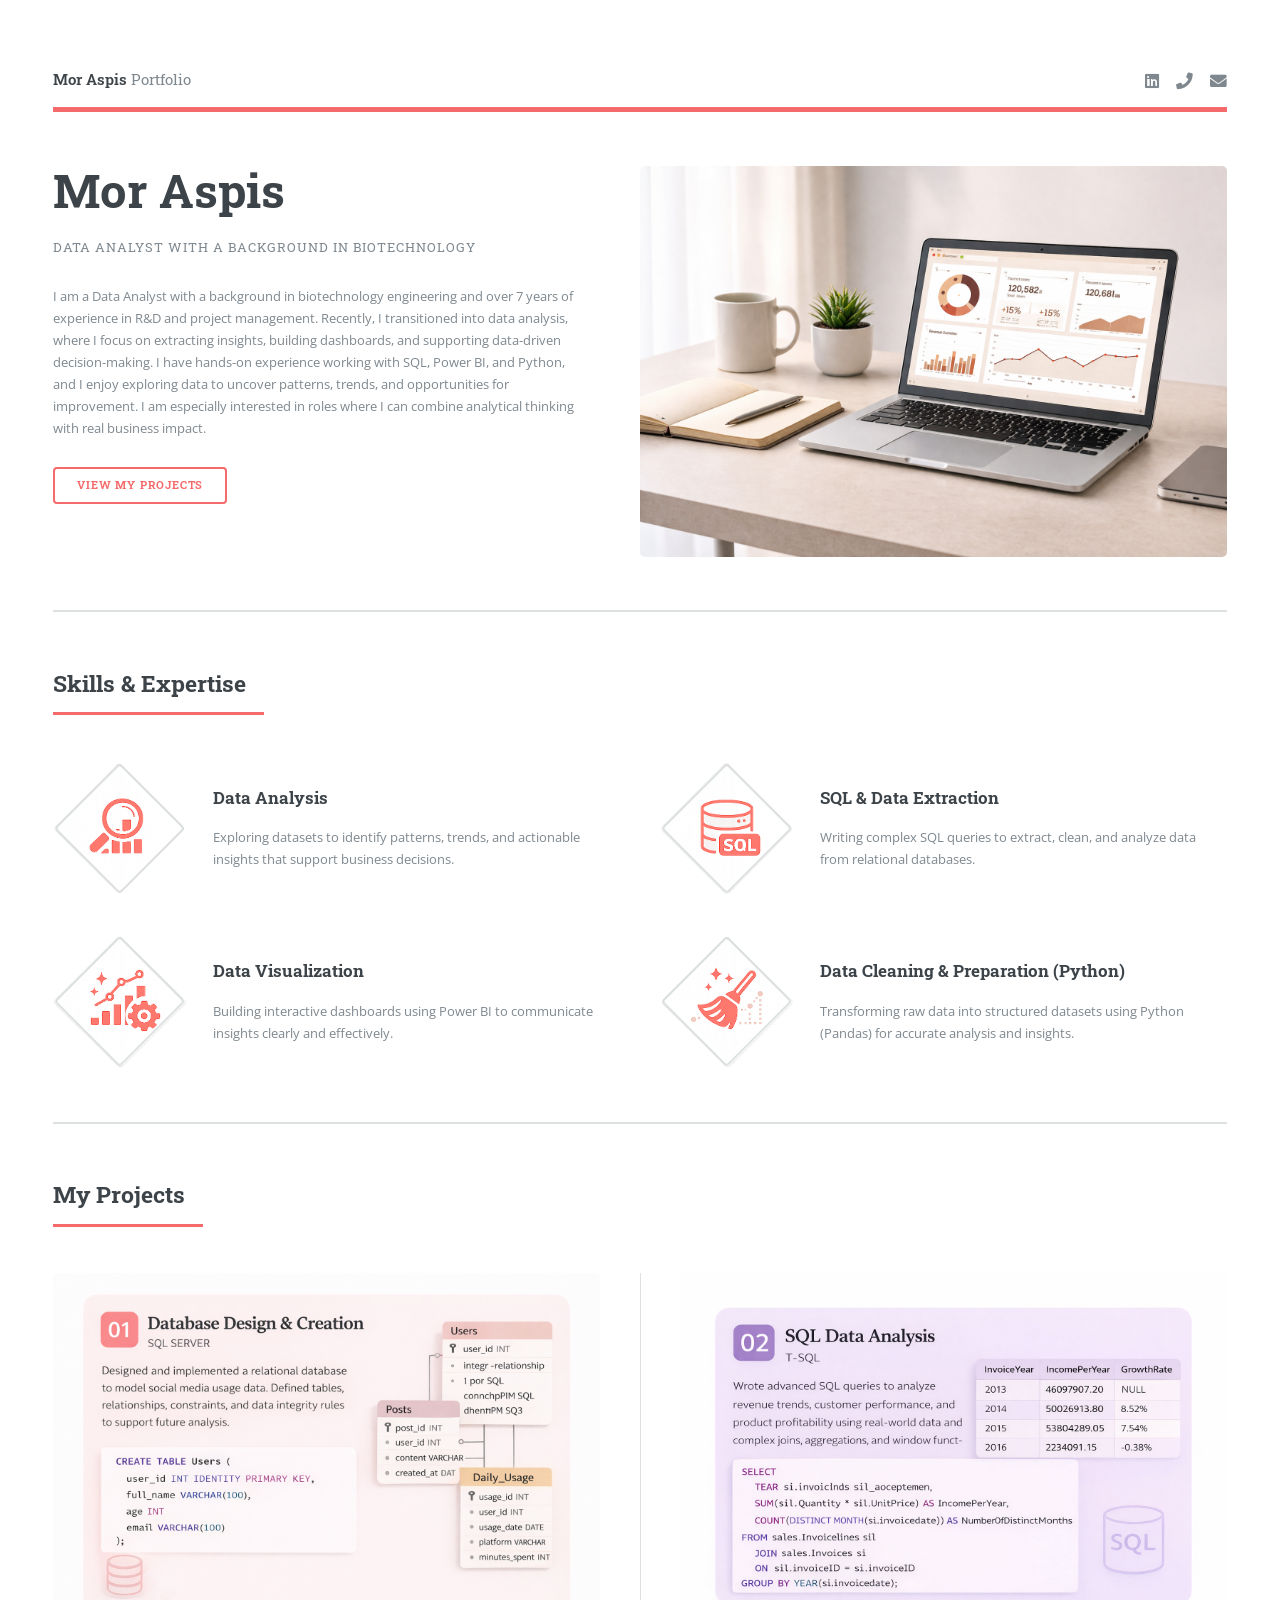
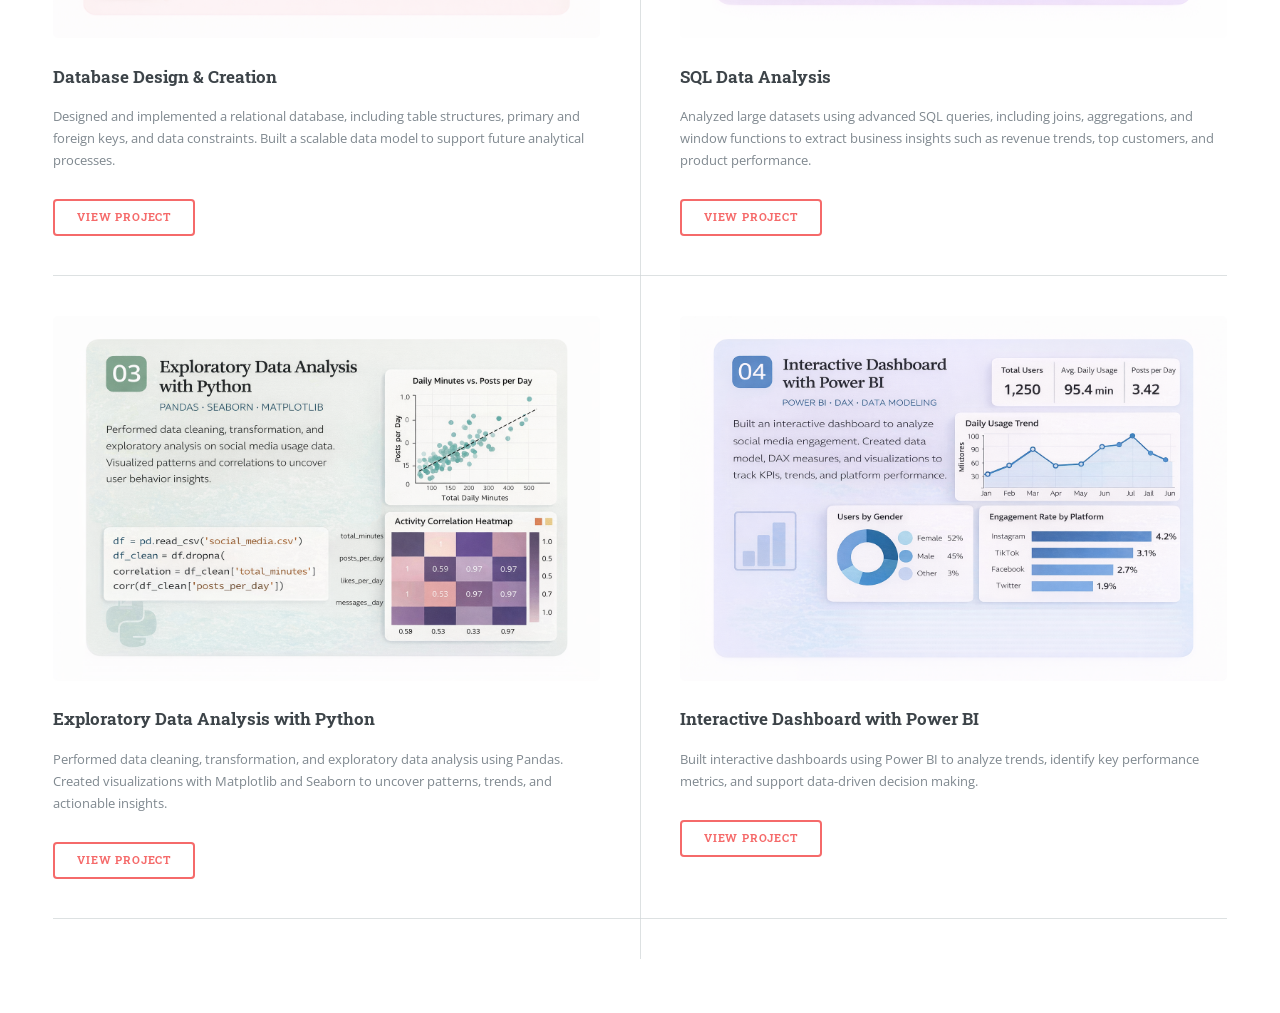
<file: index.html>
<!DOCTYPE HTML>
<!--
	Editorial by HTML5 UP
	html5up.net | @ajlkn
	Free for personal and commercial use under the CCA 3.0 license (html5up.net/license)
-->
<html>
	<head>
		<title>Mor Aspis - Portfolio</title>
		<meta charset="utf-8" />
		<meta name="viewport" content="width=device-width, initial-scale=1, user-scalable=no" />
		<link rel="stylesheet" href="assets/css/main.css" />
	</head>
	<body class="is-preload">

		<!-- Wrapper -->
			<div id="wrapper">

				<!-- Main -->
					<div id="main">
						<div class="inner">

							<!-- Header -->
								<header id="header">
									<a href="index.html" class="logo"><strong>Mor Aspis</strong> Portfolio</a>
									<ul class="icons">

    <!-- LinkedIn -->
    <li>
        <a href="https://www.linkedin.com/in/mor-aspis-48a555148"
           class="icon brands fa-linkedin" 
           target="_blank">
        </a>
    </li>

    <!-- Phone -->
    <li>
        <a href="tel:+972502973556" 
           class="icon solid fa-phone">
        </a>
    </li>

    <!-- Email -->
    <li>
        <a href="mailto:mora1232@gmail.com" 
           class="icon solid fa-envelope">
        </a>
    </li>

</ul>
								</header>

							<!-- Banner -->
								<section id="banner">
									<div class="content">
										<header>
											<h1>Mor Aspis<br />
											</h1>
											<p>Data Analyst with a background in Biotechnology</p>
											<Passionate about turning data into actionable insights using SQL, Power BI, and Python</p>
										</header>
										<p>I am a Data Analyst with a background in biotechnology engineering and over 7 years of experience in R&D and project management.

Recently, I transitioned into data analysis, where I focus on extracting insights, building dashboards, and supporting data-driven decision-making.

I have hands-on experience working with SQL, Power BI, and Python, and I enjoy exploring data to uncover patterns, trends, and opportunities for improvement.

I am especially interested in roles where I can combine analytical thinking with real business impact.</p>
										<ul class="actions">
											<li><a href="#projects" class="button big">View My Projects</a></li>
										</ul>
									</div>
									<span class="image object">
										<img src="images/pic12.png" alt="" />
									</span>
								</section>

							<!-- Section -->
								<section>
									<header class="major">
										<h2>Skills & Expertise</h2>
									</header>
									<div class="features">
										<article>
											<span class="icon">
    <img src="images/pic13.png" alt="" />
</span>
											<div class="content">
												<h3>Data Analysis</h3>
												<p>Exploring datasets to identify patterns, trends, and actionable insights that support business decisions.</p>
											</div>
										</article>
										<article>
											<span class="icon">
    <img src="images/pic14.png" alt="" />
</span>
											<div class="content">
												<h3>SQL & Data Extraction</h3>
												<p>Writing complex SQL queries to extract, clean, and analyze data from relational databases.</p>
											</div>
										</article>
										<article>
											<span class="icon">
    <img src="images/pic15.png" alt="" />
</span>
											<div class="content">
												<h3>Data Visualization</h3>
												<p>Building interactive dashboards using Power BI to communicate insights clearly and effectively.</p>
											</div>
										</article>
										<article>
											<span class="icon">
    <img src="images/pic16.png" alt="" />
</span>
											<div class="content">
												<h3>Data Cleaning & Preparation (Python)</h3>
												<p>Transforming raw data into structured datasets using Python (Pandas) for accurate analysis and insights.</p>
											</div>
										</article>
									</div>
								</section>

							<!-- Section -->
								<section>
									<header class="major">
										<h2 id="projects">My Projects</h2>
									</header>
									<div class="posts">
										<article>
											<a href="#project-db.html" class="image"><img src="images/pic17.png" alt="" /></a>
											<h3>Database Design & Creation</h3>
											<p>Designed and implemented a relational database, including table structures, primary and foreign keys, and data constraints. Built a scalable data model to support future analytical processes.</p>
											<ul class="actions">
												<li><a href="https://github.com/moramsalem/Mor-Aspis/blob/main/SocialMediaDB.sql"   class="button" 
   target="_blank">
   View Project
</a></li>
											</ul>
										</article>
										<article>
											<a href="#project-sql.html" class="image"><img src="images/pic18.png" alt="" /></a>
											<h3>SQL Data Analysis</h3>
											<p>Analyzed large datasets using advanced SQL queries, including joins, aggregations, and window functions to extract business insights such as revenue trends, top customers, and product performance.</p>
											<ul class="actions">
												<li><a href="https://github.com/moramsalem/Mor-Aspis/blob/main/2nd%20Project-MorAspis.sql" class="button" 
   target="_blank">
   View Project
</a></li>
											</ul>
										</article>
										<article>
											<a href="#project-python" class="image"><img src="images/pic19.png" alt="" /></a>
											<h3>Exploratory Data Analysis with Python</h3>
											<p>Performed data cleaning, transformation, and exploratory data analysis using Pandas. Created visualizations with Matplotlib and Seaborn to uncover patterns, trends, and actionable insights.</p>
											<ul class="actions">
												<li><a href="project-python.html" class="button">View Project</a></li>
											</ul>
										</article>
										<article>
											<a href="#project-powerbi" class="image"><img src="images/pic20.png" alt="" /></a>
											<h3>Interactive Dashboard with Power BI</h3>
											<p>Built interactive dashboards using Power BI to analyze trends, identify key performance metrics, and support data-driven decision making.</p>
											<ul class="actions">
												<li><a href="Social-Media-Project-PowerBI.pdf" class="button">View Project</a></li>
											</ul>
										</article>
								

		<!-- Scripts -->
			<script src="assets/js/jquery.min.js"></script>
			<script src="assets/js/browser.min.js"></script>
			<script src="assets/js/breakpoints.min.js"></script>
			<script src="assets/js/util.js"></script>
			<script src="assets/js/main.js"></script>

	</body>
</html>
</file>
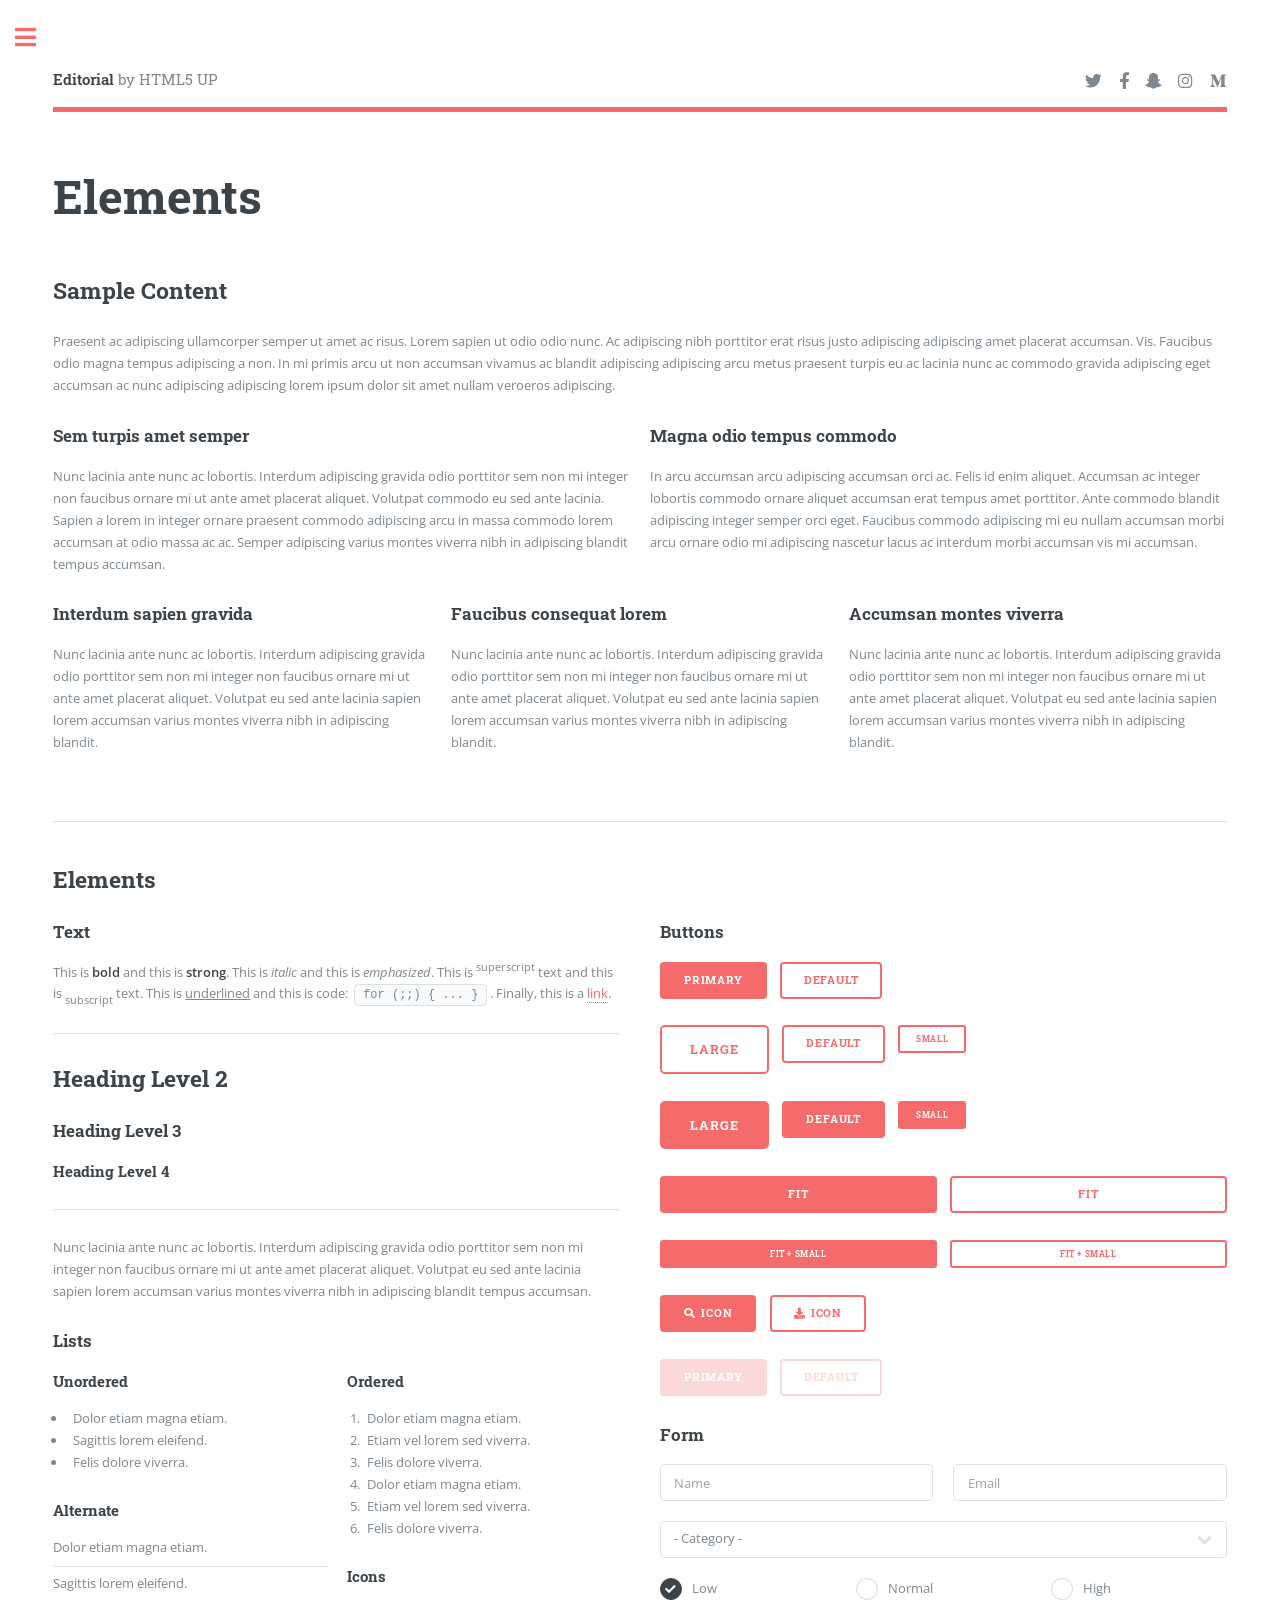
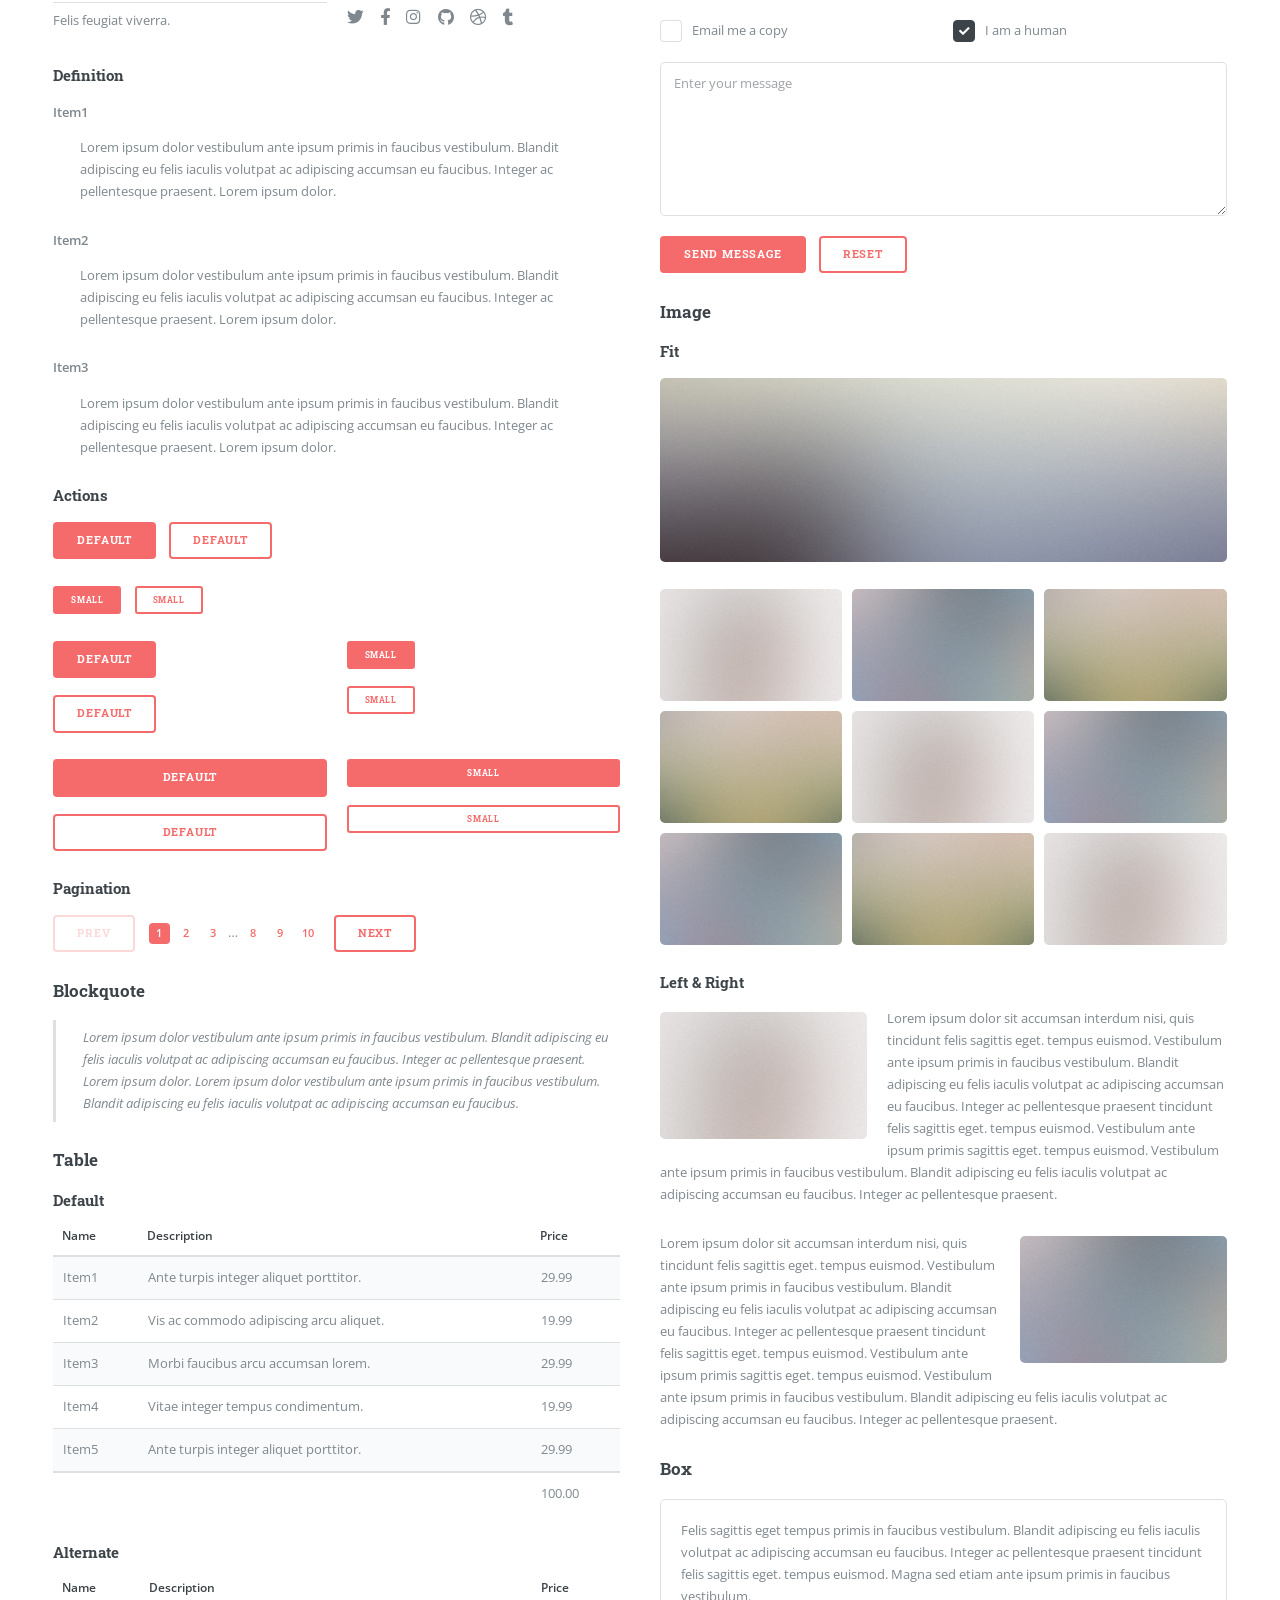
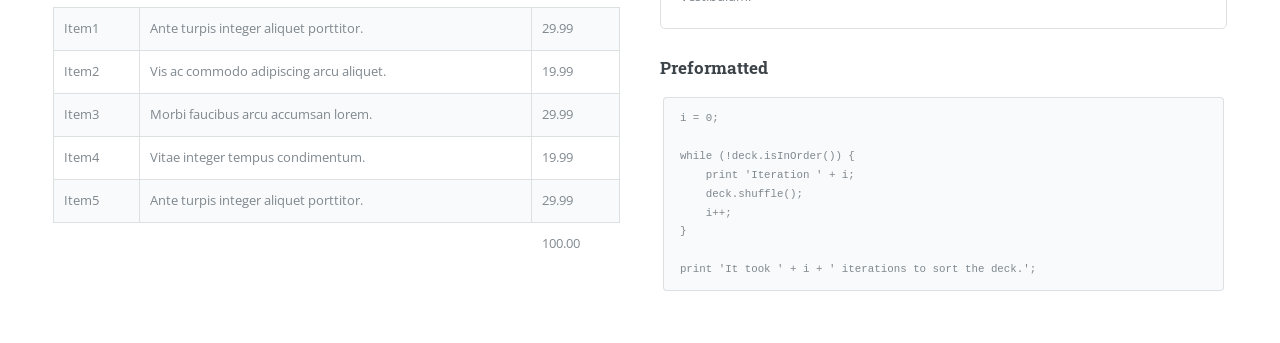
<file: elements.html>
<!DOCTYPE HTML>
<!--
	Editorial by HTML5 UP
	html5up.net | @ajlkn
	Free for personal and commercial use under the CCA 3.0 license (html5up.net/license)
-->
<html>
	<head>
		<title>Elements - Editorial by HTML5 UP</title>
		<meta charset="utf-8" />
		<meta name="viewport" content="width=device-width, initial-scale=1, user-scalable=no" />
		<link rel="stylesheet" href="assets/css/main.css" />
	</head>
	<body class="is-preload">

		<!-- Wrapper -->
			<div id="wrapper">

				<!-- Main -->
					<div id="main">
						<div class="inner">

							<!-- Header -->
								<header id="header">
									<a href="index.html" class="logo"><strong>Editorial</strong> by HTML5 UP</a>
									<ul class="icons">
										<li><a href="#" class="icon brands fa-twitter"><span class="label">Twitter</span></a></li>
										<li><a href="#" class="icon brands fa-facebook-f"><span class="label">Facebook</span></a></li>
										<li><a href="#" class="icon brands fa-snapchat-ghost"><span class="label">Snapchat</span></a></li>
										<li><a href="#" class="icon brands fa-instagram"><span class="label">Instagram</span></a></li>
										<li><a href="#" class="icon brands fa-medium-m"><span class="label">Medium</span></a></li>
									</ul>
								</header>

							<!-- Content -->
								<section>
									<header class="main">
										<h1>Elements</h1>
									</header>

									<!-- Content -->
										<h2 id="content">Sample Content</h2>
										<p>Praesent ac adipiscing ullamcorper semper ut amet ac risus. Lorem sapien ut odio odio nunc. Ac adipiscing nibh porttitor erat risus justo adipiscing adipiscing amet placerat accumsan. Vis. Faucibus odio magna tempus adipiscing a non. In mi primis arcu ut non accumsan vivamus ac blandit adipiscing adipiscing arcu metus praesent turpis eu ac lacinia nunc ac commodo gravida adipiscing eget accumsan ac nunc adipiscing adipiscing lorem ipsum dolor sit amet nullam veroeros adipiscing.</p>
										<div class="row">
											<div class="col-6 col-12-small">
												<h3>Sem turpis amet semper</h3>
												<p>Nunc lacinia ante nunc ac lobortis. Interdum adipiscing gravida odio porttitor sem non mi integer non faucibus ornare mi ut ante amet placerat aliquet. Volutpat commodo eu sed ante lacinia. Sapien a lorem in integer ornare praesent commodo adipiscing arcu in massa commodo lorem accumsan at odio massa ac ac. Semper adipiscing varius montes viverra nibh in adipiscing blandit tempus accumsan.</p>
											</div>
											<div class="col-6 col-12-small">
												<h3>Magna odio tempus commodo</h3>
												<p>In arcu accumsan arcu adipiscing accumsan orci ac. Felis id enim aliquet. Accumsan ac integer lobortis commodo ornare aliquet accumsan erat tempus amet porttitor. Ante commodo blandit adipiscing integer semper orci eget. Faucibus commodo adipiscing mi eu nullam accumsan morbi arcu ornare odio mi adipiscing nascetur lacus ac interdum morbi accumsan vis mi accumsan.</p>
											</div>
											<!-- Break -->
											<div class="col-4 col-12-medium">
												<h3>Interdum sapien gravida</h3>
												<p>Nunc lacinia ante nunc ac lobortis. Interdum adipiscing gravida odio porttitor sem non mi integer non faucibus ornare mi ut ante amet placerat aliquet. Volutpat eu sed ante lacinia sapien lorem accumsan varius montes viverra nibh in adipiscing blandit.</p>
											</div>
											<div class="col-4 col-12-medium">
												<h3>Faucibus consequat lorem</h3>
												<p>Nunc lacinia ante nunc ac lobortis. Interdum adipiscing gravida odio porttitor sem non mi integer non faucibus ornare mi ut ante amet placerat aliquet. Volutpat eu sed ante lacinia sapien lorem accumsan varius montes viverra nibh in adipiscing blandit.</p>
											</div>
											<div class="col-4 col-12-medium">
												<h3>Accumsan montes viverra</h3>
												<p>Nunc lacinia ante nunc ac lobortis. Interdum adipiscing gravida odio porttitor sem non mi integer non faucibus ornare mi ut ante amet placerat aliquet. Volutpat eu sed ante lacinia sapien lorem accumsan varius montes viverra nibh in adipiscing blandit.</p>
											</div>
										</div>

									<hr class="major" />

									<!-- Elements -->
										<h2 id="elements">Elements</h2>
										<div class="row gtr-200">
											<div class="col-6 col-12-medium">

												<!-- Text stuff -->
													<h3>Text</h3>
													<p>This is <b>bold</b> and this is <strong>strong</strong>. This is <i>italic</i> and this is <em>emphasized</em>.
													This is <sup>superscript</sup> text and this is <sub>subscript</sub> text.
													This is <u>underlined</u> and this is code: <code>for (;;) { ... }</code>.
													Finally, this is a <a href="#">link</a>.</p>
													<hr />
													<h2>Heading Level 2</h2>
													<h3>Heading Level 3</h3>
													<h4>Heading Level 4</h4>
													<hr />
													<p>Nunc lacinia ante nunc ac lobortis. Interdum adipiscing gravida odio porttitor sem non mi integer non faucibus ornare mi ut ante amet placerat aliquet. Volutpat eu sed ante lacinia sapien lorem accumsan varius montes viverra nibh in adipiscing blandit tempus accumsan.</p>

												<!-- Lists -->
													<h3>Lists</h3>
													<div class="row">
														<div class="col-6 col-12-small">

															<h4>Unordered</h4>
															<ul>
																<li>Dolor etiam magna etiam.</li>
																<li>Sagittis lorem eleifend.</li>
																<li>Felis dolore viverra.</li>
															</ul>

															<h4>Alternate</h4>
															<ul class="alt">
																<li>Dolor etiam magna etiam.</li>
																<li>Sagittis lorem eleifend.</li>
																<li>Felis feugiat viverra.</li>
															</ul>

														</div>
														<div class="col-6 col-12-small">

															<h4>Ordered</h4>
															<ol>
																<li>Dolor etiam magna etiam.</li>
																<li>Etiam vel lorem sed viverra.</li>
																<li>Felis dolore viverra.</li>
																<li>Dolor etiam magna etiam.</li>
																<li>Etiam vel lorem sed viverra.</li>
																<li>Felis dolore viverra.</li>
															</ol>

															<h4>Icons</h4>
															<ul class="icons">
																<li><a href="#" class="icon brands fa-twitter"><span class="label">Twitter</span></a></li>
																<li><a href="#" class="icon brands fa-facebook-f"><span class="label">Facebook</span></a></li>
																<li><a href="#" class="icon brands fa-instagram"><span class="label">Instagram</span></a></li>
																<li><a href="#" class="icon brands fa-github"><span class="label">Github</span></a></li>
																<li><a href="#" class="icon brands fa-dribbble"><span class="label">Dribbble</span></a></li>
																<li><a href="#" class="icon brands fa-tumblr"><span class="label">Tumblr</span></a></li>
															</ul>

														</div>
													</div>
													<h4>Definition</h4>
													<dl>
														<dt>Item1</dt>
														<dd>
															<p>Lorem ipsum dolor vestibulum ante ipsum primis in faucibus vestibulum. Blandit adipiscing eu felis iaculis volutpat ac adipiscing accumsan eu faucibus. Integer ac pellentesque praesent. Lorem ipsum dolor.</p>
														</dd>
														<dt>Item2</dt>
														<dd>
															<p>Lorem ipsum dolor vestibulum ante ipsum primis in faucibus vestibulum. Blandit adipiscing eu felis iaculis volutpat ac adipiscing accumsan eu faucibus. Integer ac pellentesque praesent. Lorem ipsum dolor.</p>
														</dd>
														<dt>Item3</dt>
														<dd>
															<p>Lorem ipsum dolor vestibulum ante ipsum primis in faucibus vestibulum. Blandit adipiscing eu felis iaculis volutpat ac adipiscing accumsan eu faucibus. Integer ac pellentesque praesent. Lorem ipsum dolor.</p>
														</dd>
													</dl>

													<h4>Actions</h4>
													<ul class="actions">
														<li><a href="#" class="button primary">Default</a></li>
														<li><a href="#" class="button">Default</a></li>
													</ul>
													<ul class="actions small">
														<li><a href="#" class="button primary small">Small</a></li>
														<li><a href="#" class="button small">Small</a></li>
													</ul>
													<div class="row">
														<div class="col-6 col-12-small">
															<ul class="actions stacked">
																<li><a href="#" class="button primary">Default</a></li>
																<li><a href="#" class="button">Default</a></li>
															</ul>
														</div>
														<div class="col-6 col-12-small">
															<ul class="actions stacked">
																<li><a href="#" class="button primary small">Small</a></li>
																<li><a href="#" class="button small">Small</a></li>
															</ul>
														</div>
														<div class="col-6 col-12-small">
															<ul class="actions stacked">
																<li><a href="#" class="button primary fit">Default</a></li>
																<li><a href="#" class="button fit">Default</a></li>
															</ul>
														</div>
														<div class="col-6 col-12-small">
															<ul class="actions stacked">
																<li><a href="#" class="button primary small fit">Small</a></li>
																<li><a href="#" class="button small fit">Small</a></li>
															</ul>
														</div>
													</div>

													<h4>Pagination</h4>
													<ul class="pagination">
														<li><span class="button disabled">Prev</span></li>
														<li><a href="#" class="page active">1</a></li>
														<li><a href="#" class="page">2</a></li>
														<li><a href="#" class="page">3</a></li>
														<li><span>&hellip;</span></li>
														<li><a href="#" class="page">8</a></li>
														<li><a href="#" class="page">9</a></li>
														<li><a href="#" class="page">10</a></li>
														<li><a href="#" class="button">Next</a></li>
													</ul>

												<!-- Blockquote -->
													<h3>Blockquote</h3>
													<blockquote>Lorem ipsum dolor vestibulum ante ipsum primis in faucibus vestibulum. Blandit adipiscing eu felis iaculis volutpat ac adipiscing accumsan eu faucibus. Integer ac pellentesque praesent. Lorem ipsum dolor. Lorem ipsum dolor vestibulum ante ipsum primis in faucibus vestibulum. Blandit adipiscing eu felis iaculis volutpat ac adipiscing accumsan eu faucibus.</blockquote>

												<!-- Table -->
													<h3>Table</h3>

													<h4>Default</h4>
													<div class="table-wrapper">
														<table>
															<thead>
																<tr>
																	<th>Name</th>
																	<th>Description</th>
																	<th>Price</th>
																</tr>
															</thead>
															<tbody>
																<tr>
																	<td>Item1</td>
																	<td>Ante turpis integer aliquet porttitor.</td>
																	<td>29.99</td>
																</tr>
																<tr>
																	<td>Item2</td>
																	<td>Vis ac commodo adipiscing arcu aliquet.</td>
																	<td>19.99</td>
																</tr>
																<tr>
																	<td>Item3</td>
																	<td> Morbi faucibus arcu accumsan lorem.</td>
																	<td>29.99</td>
																</tr>
																<tr>
																	<td>Item4</td>
																	<td>Vitae integer tempus condimentum.</td>
																	<td>19.99</td>
																</tr>
																<tr>
																	<td>Item5</td>
																	<td>Ante turpis integer aliquet porttitor.</td>
																	<td>29.99</td>
																</tr>
															</tbody>
															<tfoot>
																<tr>
																	<td colspan="2"></td>
																	<td>100.00</td>
																</tr>
															</tfoot>
														</table>
													</div>

													<h4>Alternate</h4>
													<div class="table-wrapper">
														<table class="alt">
															<thead>
																<tr>
																	<th>Name</th>
																	<th>Description</th>
																	<th>Price</th>
																</tr>
															</thead>
															<tbody>
																<tr>
																	<td>Item1</td>
																	<td>Ante turpis integer aliquet porttitor.</td>
																	<td>29.99</td>
																</tr>
																<tr>
																	<td>Item2</td>
																	<td>Vis ac commodo adipiscing arcu aliquet.</td>
																	<td>19.99</td>
																</tr>
																<tr>
																	<td>Item3</td>
																	<td> Morbi faucibus arcu accumsan lorem.</td>
																	<td>29.99</td>
																</tr>
																<tr>
																	<td>Item4</td>
																	<td>Vitae integer tempus condimentum.</td>
																	<td>19.99</td>
																</tr>
																<tr>
																	<td>Item5</td>
																	<td>Ante turpis integer aliquet porttitor.</td>
																	<td>29.99</td>
																</tr>
															</tbody>
															<tfoot>
																<tr>
																	<td colspan="2"></td>
																	<td>100.00</td>
																</tr>
															</tfoot>
														</table>
													</div>

											</div>
											<div class="col-6 col-12-medium">

												<!-- Buttons -->
													<h3>Buttons</h3>
													<ul class="actions">
														<li><a href="#" class="button primary">Primary</a></li>
														<li><a href="#" class="button">Default</a></li>
													</ul>
													<ul class="actions">
														<li><a href="#" class="button large">Large</a></li>
														<li><a href="#" class="button">Default</a></li>
														<li><a href="#" class="button small">Small</a></li>
													</ul>
													<ul class="actions">
														<li><a href="#" class="button primary large">Large</a></li>
														<li><a href="#" class="button primary">Default</a></li>
														<li><a href="#" class="button primary small">Small</a></li>
													</ul>
													<ul class="actions fit">
														<li><a href="#" class="button primary fit">Fit</a></li>
														<li><a href="#" class="button fit">Fit</a></li>
													</ul>
													<ul class="actions fit small">
														<li><a href="#" class="button primary fit small">Fit + Small</a></li>
														<li><a href="#" class="button fit small">Fit + Small</a></li>
													</ul>
													<ul class="actions">
														<li><a href="#" class="button primary icon solid fa-search">Icon</a></li>
														<li><a href="#" class="button icon solid fa-download">Icon</a></li>
													</ul>
													<ul class="actions">
														<li><span class="button primary disabled">Primary</span></li>
														<li><span class="button disabled">Default</span></li>
													</ul>

												<!-- Form -->
													<h3>Form</h3>

													<form method="post" action="#">
														<div class="row gtr-uniform">
															<div class="col-6 col-12-xsmall">
																<input type="text" name="demo-name" id="demo-name" value="" placeholder="Name" />
															</div>
															<div class="col-6 col-12-xsmall">
																<input type="email" name="demo-email" id="demo-email" value="" placeholder="Email" />
															</div>
															<!-- Break -->
															<div class="col-12">
																<select name="demo-category" id="demo-category">
																	<option value="">- Category -</option>
																	<option value="1">Manufacturing</option>
																	<option value="1">Shipping</option>
																	<option value="1">Administration</option>
																	<option value="1">Human Resources</option>
																</select>
															</div>
															<!-- Break -->
															<div class="col-4 col-12-small">
																<input type="radio" id="demo-priority-low" name="demo-priority" checked>
																<label for="demo-priority-low">Low</label>
															</div>
															<div class="col-4 col-12-small">
																<input type="radio" id="demo-priority-normal" name="demo-priority">
																<label for="demo-priority-normal">Normal</label>
															</div>
															<div class="col-4 col-12-small">
																<input type="radio" id="demo-priority-high" name="demo-priority">
																<label for="demo-priority-high">High</label>
															</div>
															<!-- Break -->
															<div class="col-6 col-12-small">
																<input type="checkbox" id="demo-copy" name="demo-copy">
																<label for="demo-copy">Email me a copy</label>
															</div>
															<div class="col-6 col-12-small">
																<input type="checkbox" id="demo-human" name="demo-human" checked>
																<label for="demo-human">I am a human</label>
															</div>
															<!-- Break -->
															<div class="col-12">
																<textarea name="demo-message" id="demo-message" placeholder="Enter your message" rows="6"></textarea>
															</div>
															<!-- Break -->
															<div class="col-12">
																<ul class="actions">
																	<li><input type="submit" value="Send Message" class="primary" /></li>
																	<li><input type="reset" value="Reset" /></li>
																</ul>
															</div>
														</div>
													</form>

												<!-- Image -->
													<h3>Image</h3>

													<h4>Fit</h4>
													<span class="image fit"><img src="images/pic11.jpg" alt="" /></span>
													<div class="box alt">
														<div class="row gtr-50 gtr-uniform">
															<div class="col-4"><span class="image fit"><img src="images/pic01.jpg" alt="" /></span></div>
															<div class="col-4"><span class="image fit"><img src="images/pic02.jpg" alt="" /></span></div>
															<div class="col-4"><span class="image fit"><img src="images/pic03.jpg" alt="" /></span></div>
															<!-- Break -->
															<div class="col-4"><span class="image fit"><img src="images/pic03.jpg" alt="" /></span></div>
															<div class="col-4"><span class="image fit"><img src="images/pic01.jpg" alt="" /></span></div>
															<div class="col-4"><span class="image fit"><img src="images/pic02.jpg" alt="" /></span></div>
															<!-- Break -->
															<div class="col-4"><span class="image fit"><img src="images/pic02.jpg" alt="" /></span></div>
															<div class="col-4"><span class="image fit"><img src="images/pic03.jpg" alt="" /></span></div>
															<div class="col-4"><span class="image fit"><img src="images/pic01.jpg" alt="" /></span></div>
														</div>
													</div>

													<h4>Left &amp; Right</h4>
													<p><span class="image left"><img src="images/pic01.jpg" alt="" /></span>Lorem ipsum dolor sit accumsan interdum nisi, quis tincidunt felis sagittis eget. tempus euismod. Vestibulum ante ipsum primis in faucibus vestibulum. Blandit adipiscing eu felis iaculis volutpat ac adipiscing accumsan eu faucibus. Integer ac pellentesque praesent tincidunt felis sagittis eget. tempus euismod. Vestibulum ante ipsum primis sagittis eget. tempus euismod. Vestibulum ante ipsum primis in faucibus vestibulum. Blandit adipiscing eu felis iaculis volutpat ac adipiscing accumsan eu faucibus. Integer ac pellentesque praesent.</p>
													<p><span class="image right"><img src="images/pic02.jpg" alt="" /></span>Lorem ipsum dolor sit accumsan interdum nisi, quis tincidunt felis sagittis eget. tempus euismod. Vestibulum ante ipsum primis in faucibus vestibulum. Blandit adipiscing eu felis iaculis volutpat ac adipiscing accumsan eu faucibus. Integer ac pellentesque praesent tincidunt felis sagittis eget. tempus euismod. Vestibulum ante ipsum primis sagittis eget. tempus euismod. Vestibulum ante ipsum primis in faucibus vestibulum. Blandit adipiscing eu felis iaculis volutpat ac adipiscing accumsan eu faucibus. Integer ac pellentesque praesent.</p>

												<!-- Box -->
													<h3>Box</h3>
													<div class="box">
														<p>Felis sagittis eget tempus primis in faucibus vestibulum. Blandit adipiscing eu felis iaculis volutpat ac adipiscing accumsan eu faucibus. Integer ac pellentesque praesent tincidunt felis sagittis eget. tempus euismod. Magna sed etiam ante ipsum primis in faucibus vestibulum.</p>
													</div>

												<!-- Preformatted Code -->
													<h3>Preformatted</h3>
													<pre><code>i = 0;

while (!deck.isInOrder()) {
    print 'Iteration ' + i;
    deck.shuffle();
    i++;
}

print 'It took ' + i + ' iterations to sort the deck.';
</code></pre>

											</div>
										</div>

								</section>

						</div>
					</div>

				<!-- Sidebar -->
					<div id="sidebar">
						<div class="inner">

							<!-- Search -->
								<section id="search" class="alt">
									<form method="post" action="#">
										<input type="text" name="query" id="query" placeholder="Search" />
									</form>
								</section>

							<!-- Menu -->
								<nav id="menu">
									<header class="major">
										<h2>Menu</h2>
									</header>
									<ul>
										<li><a href="index.html">Homepage</a></li>
										<li><a href="generic.html">Generic</a></li>
										<li><a href="elements.html">Elements</a></li>
										<li>
											<span class="opener">Submenu</span>
											<ul>
												<li><a href="#">Lorem Dolor</a></li>
												<li><a href="#">Ipsum Adipiscing</a></li>
												<li><a href="#">Tempus Magna</a></li>
												<li><a href="#">Feugiat Veroeros</a></li>
											</ul>
										</li>
										<li><a href="#">Etiam Dolore</a></li>
										<li><a href="#">Adipiscing</a></li>
										<li>
											<span class="opener">Another Submenu</span>
											<ul>
												<li><a href="#">Lorem Dolor</a></li>
												<li><a href="#">Ipsum Adipiscing</a></li>
												<li><a href="#">Tempus Magna</a></li>
												<li><a href="#">Feugiat Veroeros</a></li>
											</ul>
										</li>
										<li><a href="#">Maximus Erat</a></li>
										<li><a href="#">Sapien Mauris</a></li>
										<li><a href="#">Amet Lacinia</a></li>
									</ul>
								</nav>

							<!-- Section -->
								<section>
									<header class="major">
										<h2>Ante interdum</h2>
									</header>
									<div class="mini-posts">
										<article>
											<a href="#" class="image"><img src="images/pic07.jpg" alt="" /></a>
											<p>Aenean ornare velit lacus, ac varius enim lorem ullamcorper dolore aliquam.</p>
										</article>
										<article>
											<a href="#" class="image"><img src="images/pic08.jpg" alt="" /></a>
											<p>Aenean ornare velit lacus, ac varius enim lorem ullamcorper dolore aliquam.</p>
										</article>
										<article>
											<a href="#" class="image"><img src="images/pic09.jpg" alt="" /></a>
											<p>Aenean ornare velit lacus, ac varius enim lorem ullamcorper dolore aliquam.</p>
										</article>
									</div>
									<ul class="actions">
										<li><a href="#" class="button">More</a></li>
									</ul>
								</section>

							<!-- Section -->
								<section>
									<header class="major">
										<h2>Get in touch</h2>
									</header>
									<p>Sed varius enim lorem ullamcorper dolore aliquam aenean ornare velit lacus, ac varius enim lorem ullamcorper dolore. Proin sed aliquam facilisis ante interdum. Sed nulla amet lorem feugiat tempus aliquam.</p>
									<ul class="contact">
										<li class="icon solid fa-envelope"><a href="#">information@untitled.tld</a></li>
										<li class="icon solid fa-phone">(000) 000-0000</li>
										<li class="icon solid fa-home">1234 Somewhere Road #8254<br />
										Nashville, TN 00000-0000</li>
									</ul>
								</section>

							<!-- Footer -->
								<footer id="footer">
									<p class="copyright">&copy; Untitled. All rights reserved. Demo Images: <a href="https://unsplash.com">Unsplash</a>. Design: <a href="https://html5up.net">HTML5 UP</a>.</p>
								</footer>

						</div>
					</div>

			</div>

		<!-- Scripts -->
			<script src="assets/js/jquery.min.js"></script>
			<script src="assets/js/browser.min.js"></script>
			<script src="assets/js/breakpoints.min.js"></script>
			<script src="assets/js/util.js"></script>
			<script src="assets/js/main.js"></script>

	</body>
</html>
</file>
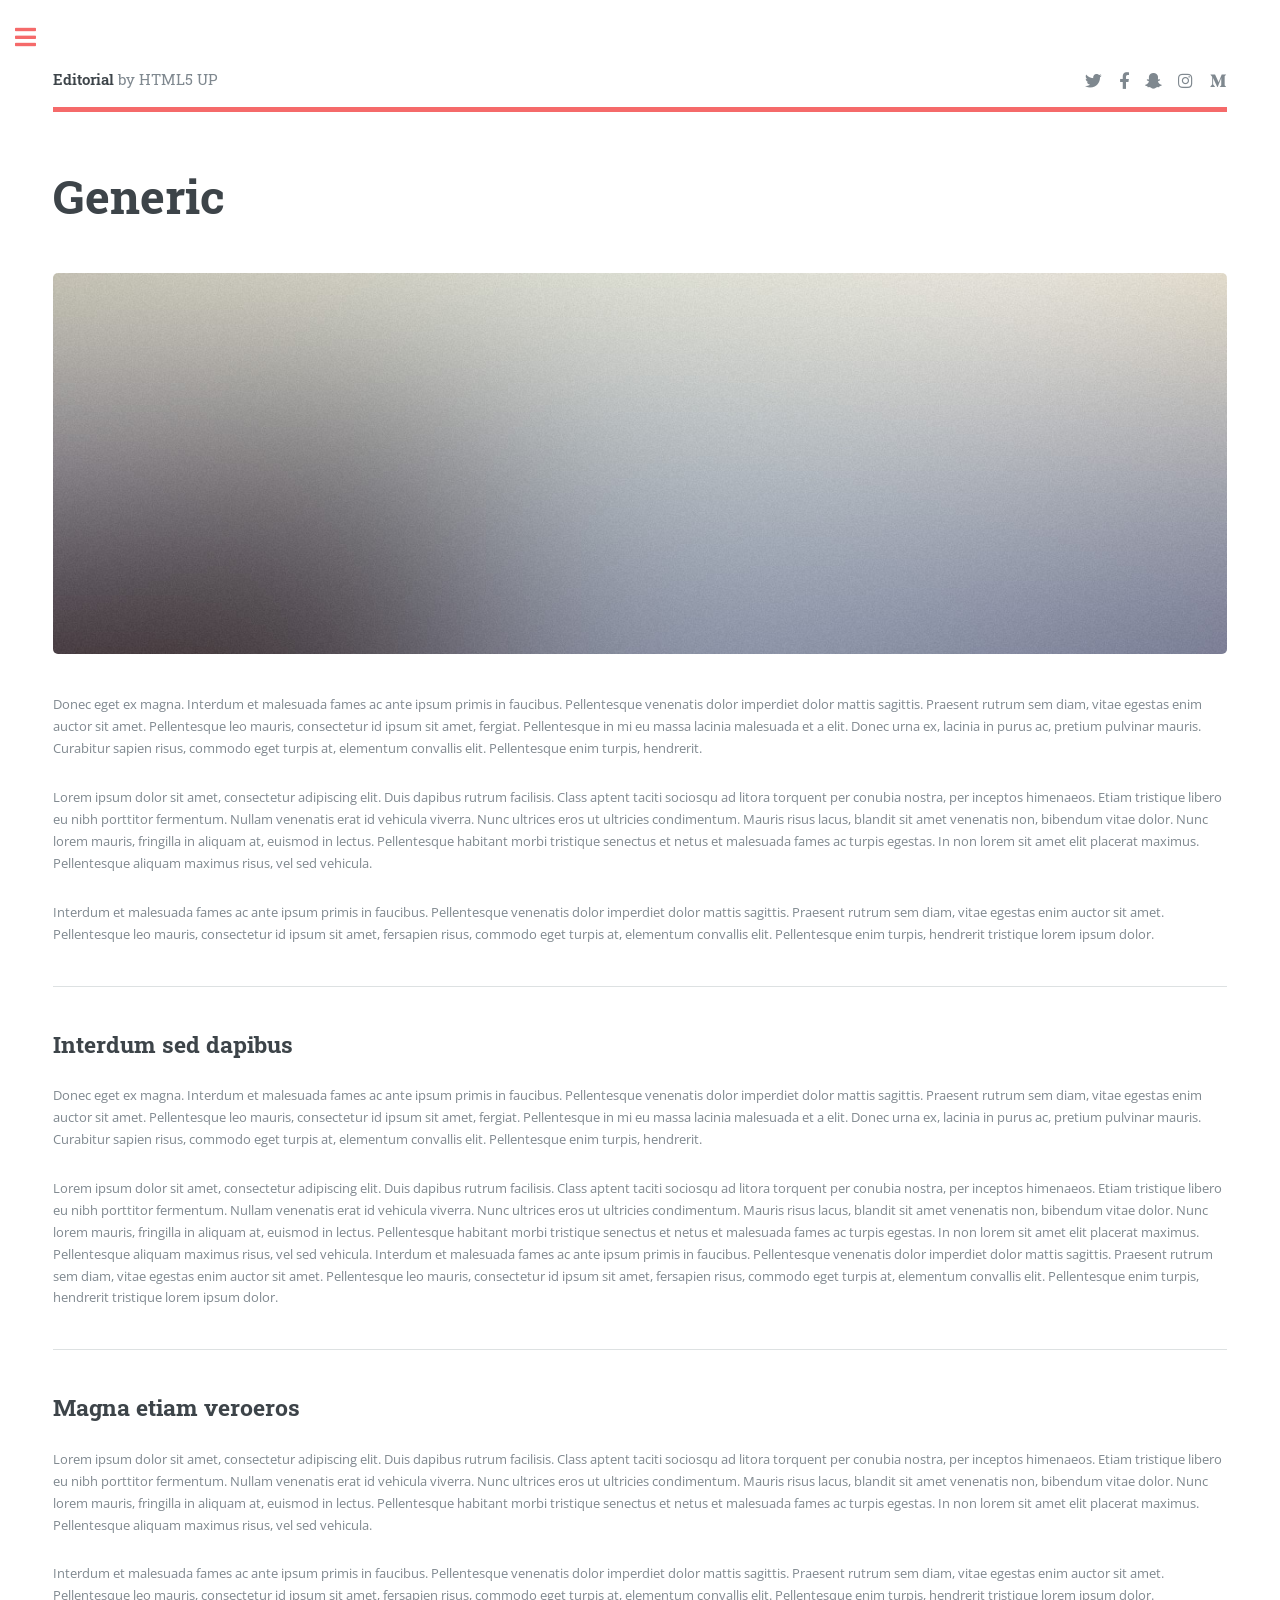
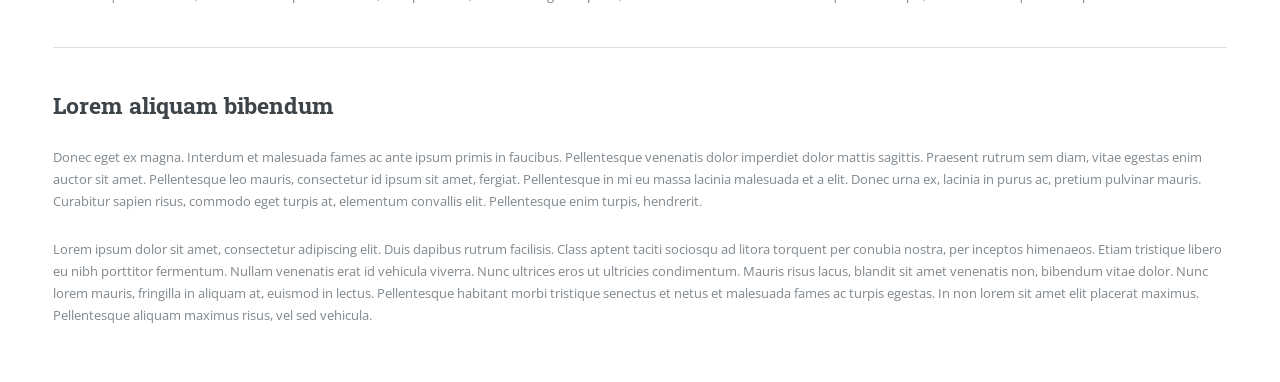
<file: generic.html>
<!DOCTYPE HTML>
<!--
	Editorial by HTML5 UP
	html5up.net | @ajlkn
	Free for personal and commercial use under the CCA 3.0 license (html5up.net/license)
-->
<html>
	<head>
		<title>Generic - Editorial by HTML5 UP</title>
		<meta charset="utf-8" />
		<meta name="viewport" content="width=device-width, initial-scale=1, user-scalable=no" />
		<link rel="stylesheet" href="assets/css/main.css" />
	</head>
	<body class="is-preload">

		<!-- Wrapper -->
			<div id="wrapper">

				<!-- Main -->
					<div id="main">
						<div class="inner">

							<!-- Header -->
								<header id="header">
									<a href="index.html" class="logo"><strong>Editorial</strong> by HTML5 UP</a>
									<ul class="icons">
										<li><a href="#" class="icon brands fa-twitter"><span class="label">Twitter</span></a></li>
										<li><a href="#" class="icon brands fa-facebook-f"><span class="label">Facebook</span></a></li>
										<li><a href="#" class="icon brands fa-snapchat-ghost"><span class="label">Snapchat</span></a></li>
										<li><a href="#" class="icon brands fa-instagram"><span class="label">Instagram</span></a></li>
										<li><a href="#" class="icon brands fa-medium-m"><span class="label">Medium</span></a></li>
									</ul>
								</header>

							<!-- Content -->
								<section>
									<header class="main">
										<h1>Generic</h1>
									</header>

									<span class="image main"><img src="images/pic11.jpg" alt="" /></span>

									<p>Donec eget ex magna. Interdum et malesuada fames ac ante ipsum primis in faucibus. Pellentesque venenatis dolor imperdiet dolor mattis sagittis. Praesent rutrum sem diam, vitae egestas enim auctor sit amet. Pellentesque leo mauris, consectetur id ipsum sit amet, fergiat. Pellentesque in mi eu massa lacinia malesuada et a elit. Donec urna ex, lacinia in purus ac, pretium pulvinar mauris. Curabitur sapien risus, commodo eget turpis at, elementum convallis elit. Pellentesque enim turpis, hendrerit.</p>
									<p>Lorem ipsum dolor sit amet, consectetur adipiscing elit. Duis dapibus rutrum facilisis. Class aptent taciti sociosqu ad litora torquent per conubia nostra, per inceptos himenaeos. Etiam tristique libero eu nibh porttitor fermentum. Nullam venenatis erat id vehicula viverra. Nunc ultrices eros ut ultricies condimentum. Mauris risus lacus, blandit sit amet venenatis non, bibendum vitae dolor. Nunc lorem mauris, fringilla in aliquam at, euismod in lectus. Pellentesque habitant morbi tristique senectus et netus et malesuada fames ac turpis egestas. In non lorem sit amet elit placerat maximus. Pellentesque aliquam maximus risus, vel sed vehicula.</p>
									<p>Interdum et malesuada fames ac ante ipsum primis in faucibus. Pellentesque venenatis dolor imperdiet dolor mattis sagittis. Praesent rutrum sem diam, vitae egestas enim auctor sit amet. Pellentesque leo mauris, consectetur id ipsum sit amet, fersapien risus, commodo eget turpis at, elementum convallis elit. Pellentesque enim turpis, hendrerit tristique lorem ipsum dolor.</p>

									<hr class="major" />

									<h2>Interdum sed dapibus</h2>
									<p>Donec eget ex magna. Interdum et malesuada fames ac ante ipsum primis in faucibus. Pellentesque venenatis dolor imperdiet dolor mattis sagittis. Praesent rutrum sem diam, vitae egestas enim auctor sit amet. Pellentesque leo mauris, consectetur id ipsum sit amet, fergiat. Pellentesque in mi eu massa lacinia malesuada et a elit. Donec urna ex, lacinia in purus ac, pretium pulvinar mauris. Curabitur sapien risus, commodo eget turpis at, elementum convallis elit. Pellentesque enim turpis, hendrerit.</p>
									<p>Lorem ipsum dolor sit amet, consectetur adipiscing elit. Duis dapibus rutrum facilisis. Class aptent taciti sociosqu ad litora torquent per conubia nostra, per inceptos himenaeos. Etiam tristique libero eu nibh porttitor fermentum. Nullam venenatis erat id vehicula viverra. Nunc ultrices eros ut ultricies condimentum. Mauris risus lacus, blandit sit amet venenatis non, bibendum vitae dolor. Nunc lorem mauris, fringilla in aliquam at, euismod in lectus. Pellentesque habitant morbi tristique senectus et netus et malesuada fames ac turpis egestas. In non lorem sit amet elit placerat maximus. Pellentesque aliquam maximus risus, vel sed vehicula. Interdum et malesuada fames ac ante ipsum primis in faucibus. Pellentesque venenatis dolor imperdiet dolor mattis sagittis. Praesent rutrum sem diam, vitae egestas enim auctor sit amet. Pellentesque leo mauris, consectetur id ipsum sit amet, fersapien risus, commodo eget turpis at, elementum convallis elit. Pellentesque enim turpis, hendrerit tristique lorem ipsum dolor.</p>

									<hr class="major" />

									<h2>Magna etiam veroeros</h2>
									<p>Lorem ipsum dolor sit amet, consectetur adipiscing elit. Duis dapibus rutrum facilisis. Class aptent taciti sociosqu ad litora torquent per conubia nostra, per inceptos himenaeos. Etiam tristique libero eu nibh porttitor fermentum. Nullam venenatis erat id vehicula viverra. Nunc ultrices eros ut ultricies condimentum. Mauris risus lacus, blandit sit amet venenatis non, bibendum vitae dolor. Nunc lorem mauris, fringilla in aliquam at, euismod in lectus. Pellentesque habitant morbi tristique senectus et netus et malesuada fames ac turpis egestas. In non lorem sit amet elit placerat maximus. Pellentesque aliquam maximus risus, vel sed vehicula.</p>
									<p>Interdum et malesuada fames ac ante ipsum primis in faucibus. Pellentesque venenatis dolor imperdiet dolor mattis sagittis. Praesent rutrum sem diam, vitae egestas enim auctor sit amet. Pellentesque leo mauris, consectetur id ipsum sit amet, fersapien risus, commodo eget turpis at, elementum convallis elit. Pellentesque enim turpis, hendrerit tristique lorem ipsum dolor.</p>

									<hr class="major" />

									<h2>Lorem aliquam bibendum</h2>
									<p>Donec eget ex magna. Interdum et malesuada fames ac ante ipsum primis in faucibus. Pellentesque venenatis dolor imperdiet dolor mattis sagittis. Praesent rutrum sem diam, vitae egestas enim auctor sit amet. Pellentesque leo mauris, consectetur id ipsum sit amet, fergiat. Pellentesque in mi eu massa lacinia malesuada et a elit. Donec urna ex, lacinia in purus ac, pretium pulvinar mauris. Curabitur sapien risus, commodo eget turpis at, elementum convallis elit. Pellentesque enim turpis, hendrerit.</p>
									<p>Lorem ipsum dolor sit amet, consectetur adipiscing elit. Duis dapibus rutrum facilisis. Class aptent taciti sociosqu ad litora torquent per conubia nostra, per inceptos himenaeos. Etiam tristique libero eu nibh porttitor fermentum. Nullam venenatis erat id vehicula viverra. Nunc ultrices eros ut ultricies condimentum. Mauris risus lacus, blandit sit amet venenatis non, bibendum vitae dolor. Nunc lorem mauris, fringilla in aliquam at, euismod in lectus. Pellentesque habitant morbi tristique senectus et netus et malesuada fames ac turpis egestas. In non lorem sit amet elit placerat maximus. Pellentesque aliquam maximus risus, vel sed vehicula.</p>

								</section>

						</div>
					</div>

				<!-- Sidebar -->
					<div id="sidebar">
						<div class="inner">

							<!-- Search -->
								<section id="search" class="alt">
									<form method="post" action="#">
										<input type="text" name="query" id="query" placeholder="Search" />
									</form>
								</section>

							<!-- Menu -->
								<nav id="menu">
									<header class="major">
										<h2>Menu</h2>
									</header>
									<ul>
										<li><a href="index.html">Homepage</a></li>
										<li><a href="generic.html">Generic</a></li>
										<li><a href="elements.html">Elements</a></li>
										<li>
											<span class="opener">Submenu</span>
											<ul>
												<li><a href="#">Lorem Dolor</a></li>
												<li><a href="#">Ipsum Adipiscing</a></li>
												<li><a href="#">Tempus Magna</a></li>
												<li><a href="#">Feugiat Veroeros</a></li>
											</ul>
										</li>
										<li><a href="#">Etiam Dolore</a></li>
										<li><a href="#">Adipiscing</a></li>
										<li>
											<span class="opener">Another Submenu</span>
											<ul>
												<li><a href="#">Lorem Dolor</a></li>
												<li><a href="#">Ipsum Adipiscing</a></li>
												<li><a href="#">Tempus Magna</a></li>
												<li><a href="#">Feugiat Veroeros</a></li>
											</ul>
										</li>
										<li><a href="#">Maximus Erat</a></li>
										<li><a href="#">Sapien Mauris</a></li>
										<li><a href="#">Amet Lacinia</a></li>
									</ul>
								</nav>

							<!-- Section -->
								<section>
									<header class="major">
										<h2>Ante interdum</h2>
									</header>
									<div class="mini-posts">
										<article>
											<a href="#" class="image"><img src="images/pic07.jpg" alt="" /></a>
											<p>Aenean ornare velit lacus, ac varius enim lorem ullamcorper dolore aliquam.</p>
										</article>
										<article>
											<a href="#" class="image"><img src="images/pic08.jpg" alt="" /></a>
											<p>Aenean ornare velit lacus, ac varius enim lorem ullamcorper dolore aliquam.</p>
										</article>
										<article>
											<a href="#" class="image"><img src="images/pic09.jpg" alt="" /></a>
											<p>Aenean ornare velit lacus, ac varius enim lorem ullamcorper dolore aliquam.</p>
										</article>
									</div>
									<ul class="actions">
										<li><a href="#" class="button">More</a></li>
									</ul>
								</section>

							<!-- Section -->
								<section>
									<header class="major">
										<h2>Get in touch</h2>
									</header>
									<p>Sed varius enim lorem ullamcorper dolore aliquam aenean ornare velit lacus, ac varius enim lorem ullamcorper dolore. Proin sed aliquam facilisis ante interdum. Sed nulla amet lorem feugiat tempus aliquam.</p>
									<ul class="contact">
										<li class="icon solid fa-envelope"><a href="#">information@untitled.tld</a></li>
										<li class="icon solid fa-phone">(000) 000-0000</li>
										<li class="icon solid fa-home">1234 Somewhere Road #8254<br />
										Nashville, TN 00000-0000</li>
									</ul>
								</section>

							<!-- Footer -->
								<footer id="footer">
									<p class="copyright">&copy; Untitled. All rights reserved. Demo Images: <a href="https://unsplash.com">Unsplash</a>. Design: <a href="https://html5up.net">HTML5 UP</a>.</p>
								</footer>

						</div>
					</div>

			</div>

		<!-- Scripts -->
			<script src="assets/js/jquery.min.js"></script>
			<script src="assets/js/browser.min.js"></script>
			<script src="assets/js/breakpoints.min.js"></script>
			<script src="assets/js/util.js"></script>
			<script src="assets/js/main.js"></script>

	</body>
</html>
</file>
<file: assets/css/main.css>
@import url(fontawesome-all.min.css);
@import url("https://fonts.googleapis.com/css?family=Open+Sans:400,600,400italic,600italic|Roboto+Slab:400,700");
/*
	Editorial by HTML5 UP
	html5up.net | @ajlkn
	Free for personal and commercial use under the CCA 3.0 license (html5up.net/license)
*/
html, body, div, span, applet, object,
iframe, h1, h2, h3, h4, h5, h6, p, blockquote,
pre, a, abbr, acronym, address, big, cite,
code, del, dfn, em, img, ins, kbd, q, s, samp,
small, strike, strong, sub, sup, tt, var, b,
u, i, center, dl, dt, dd, ol, ul, li, fieldset,
form, label, legend, table, caption, tbody,
tfoot, thead, tr, th, td, article, aside,
canvas, details, embed, figure, figcaption,
footer, header, hgroup, menu, nav, output, ruby,
section, summary, time, mark, audio, video {
  margin: 0;
  padding: 0;
  border: 0;
  font-size: 100%;
  font: inherit;
  vertical-align: baseline; }

article, aside, details, figcaption, figure,
footer, header, hgroup, menu, nav, section {
  display: block; }

body {
  line-height: 1; }

ol, ul {
  list-style: none; }

blockquote, q {
  quotes: none; }
  blockquote:before, blockquote:after, q:before, q:after {
    content: '';
    content: none; }

table {
  border-collapse: collapse;
  border-spacing: 0; }

body {
  -webkit-text-size-adjust: none; }

mark {
  background-color: transparent;
  color: inherit; }

input::-moz-focus-inner {
  border: 0;
  padding: 0; }

input, select, textarea {
  -moz-appearance: none;
  -webkit-appearance: none;
  -ms-appearance: none;
  appearance: none; }

/* Basic */
@-ms-viewport {
  width: device-width; }

body {
  -ms-overflow-style: scrollbar; }

@media screen and (max-width: 480px) {
  html, body {
    min-width: 320px; } }

html {
  box-sizing: border-box; }

*, *:before, *:after {
  box-sizing: inherit; }

body {
  background: #ffffff; }
  body.is-preload *, body.is-preload *:before, body.is-preload *:after, body.is-resizing *, body.is-resizing *:before, body.is-resizing *:after {
    -moz-animation: none !important;
    -webkit-animation: none !important;
    -ms-animation: none !important;
    animation: none !important;
    -moz-transition: none !important;
    -webkit-transition: none !important;
    -ms-transition: none !important;
    transition: none !important; }

/* Type */
body, input, select, textarea {
  color: #7f888f;
  font-family: "Open Sans", sans-serif;
  font-size: 13pt;
  font-weight: 400;
  line-height: 1.65; }
  @media screen and (max-width: 1680px) {
    body, input, select, textarea {
      font-size: 11pt; } }
  @media screen and (max-width: 1280px) {
    body, input, select, textarea {
      font-size: 10pt; } }
  @media screen and (max-width: 360px) {
    body, input, select, textarea {
      font-size: 9pt; } }

a {
  -moz-transition: color 0.2s ease-in-out, border-bottom-color 0.2s ease-in-out;
  -webkit-transition: color 0.2s ease-in-out, border-bottom-color 0.2s ease-in-out;
  -ms-transition: color 0.2s ease-in-out, border-bottom-color 0.2s ease-in-out;
  transition: color 0.2s ease-in-out, border-bottom-color 0.2s ease-in-out;
  border-bottom: dotted 1px;
  color: #f56a6a;
  text-decoration: none; }
  a:hover {
    border-bottom-color: #f56a6a;
    color: #f56a6a !important; }
    a:hover strong {
      color: inherit; }

strong, b {
  color: #3d4449;
  font-weight: 600; }

em, i {
  font-style: italic; }

p {
  margin: 0 0 2em 0; }

h1, h2, h3, h4, h5, h6 {
  color: #3d4449;
  font-family: "Roboto Slab", serif;
  font-weight: 700;
  line-height: 1.5;
  margin: 0 0 1em 0; }
  h1 a, h2 a, h3 a, h4 a, h5 a, h6 a {
    color: inherit;
    text-decoration: none;
    border-bottom: 0; }

h1 {
  font-size: 4em;
  margin: 0 0 0.5em 0;
  line-height: 1.3; }

h2 {
  font-size: 1.75em; }

h3 {
  font-size: 1.25em; }

h4 {
  font-size: 1.1em; }

h5 {
  font-size: 0.9em; }

h6 {
  font-size: 0.7em; }

@media screen and (max-width: 1680px) {
  h1 {
    font-size: 3.5em; } }

@media screen and (max-width: 980px) {
  h1 {
    font-size: 3.25em; } }

@media screen and (max-width: 736px) {
  h1 {
    font-size: 2em;
    line-height: 1.4; }
  h2 {
    font-size: 1.5em; } }

sub {
  font-size: 0.8em;
  position: relative;
  top: 0.5em; }

sup {
  font-size: 0.8em;
  position: relative;
  top: -0.5em; }

blockquote {
  border-left: solid 3px rgba(210, 215, 217, 0.75);
  font-style: italic;
  margin: 0 0 2em 0;
  padding: 0.5em 0 0.5em 2em; }

code {
  background: rgba(230, 235, 237, 0.25);
  border-radius: 0.375em;
  border: solid 1px rgba(210, 215, 217, 0.75);
  font-family: "Courier New", monospace;
  font-size: 0.9em;
  margin: 0 0.25em;
  padding: 0.25em 0.65em; }

pre {
  -webkit-overflow-scrolling: touch;
  font-family: "Courier New", monospace;
  font-size: 0.9em;
  margin: 0 0 2em 0; }
  pre code {
    display: block;
    line-height: 1.75;
    padding: 1em 1.5em;
    overflow-x: auto; }

hr {
  border: 0;
  border-bottom: solid 1px rgba(210, 215, 217, 0.75);
  margin: 2em 0; }
  hr.major {
    margin: 3em 0; }

.align-left {
  text-align: left; }

.align-center {
  text-align: center; }

.align-right {
  text-align: right; }

/* Row */
.row {
  display: flex;
  flex-wrap: wrap;
  box-sizing: border-box;
  align-items: stretch; }
  .row > * {
    box-sizing: border-box; }
  .row.gtr-uniform > * > :last-child {
    margin-bottom: 0; }
  .row.aln-left {
    justify-content: flex-start; }
  .row.aln-center {
    justify-content: center; }
  .row.aln-right {
    justify-content: flex-end; }
  .row.aln-top {
    align-items: flex-start; }
  .row.aln-middle {
    align-items: center; }
  .row.aln-bottom {
    align-items: flex-end; }
  .row > .imp {
    order: -1; }
  .row > .col-1 {
    width: 8.33333%; }
  .row > .off-1 {
    margin-left: 8.33333%; }
  .row > .col-2 {
    width: 16.66667%; }
  .row > .off-2 {
    margin-left: 16.66667%; }
  .row > .col-3 {
    width: 25%; }
  .row > .off-3 {
    margin-left: 25%; }
  .row > .col-4 {
    width: 33.33333%; }
  .row > .off-4 {
    margin-left: 33.33333%; }
  .row > .col-5 {
    width: 41.66667%; }
  .row > .off-5 {
    margin-left: 41.66667%; }
  .row > .col-6 {
    width: 50%; }
  .row > .off-6 {
    margin-left: 50%; }
  .row > .col-7 {
    width: 58.33333%; }
  .row > .off-7 {
    margin-left: 58.33333%; }
  .row > .col-8 {
    width: 66.66667%; }
  .row > .off-8 {
    margin-left: 66.66667%; }
  .row > .col-9 {
    width: 75%; }
  .row > .off-9 {
    margin-left: 75%; }
  .row > .col-10 {
    width: 83.33333%; }
  .row > .off-10 {
    margin-left: 83.33333%; }
  .row > .col-11 {
    width: 91.66667%; }
  .row > .off-11 {
    margin-left: 91.66667%; }
  .row > .col-12 {
    width: 100%; }
  .row > .off-12 {
    margin-left: 100%; }
  .row.gtr-0 {
    margin-top: 0;
    margin-left: 0em; }
    .row.gtr-0 > * {
      padding: 0 0 0 0em; }
    .row.gtr-0.gtr-uniform {
      margin-top: 0em; }
      .row.gtr-0.gtr-uniform > * {
        padding-top: 0em; }
  .row.gtr-25 {
    margin-top: 0;
    margin-left: -0.375em; }
    .row.gtr-25 > * {
      padding: 0 0 0 0.375em; }
    .row.gtr-25.gtr-uniform {
      margin-top: -0.375em; }
      .row.gtr-25.gtr-uniform > * {
        padding-top: 0.375em; }
  .row.gtr-50 {
    margin-top: 0;
    margin-left: -0.75em; }
    .row.gtr-50 > * {
      padding: 0 0 0 0.75em; }
    .row.gtr-50.gtr-uniform {
      margin-top: -0.75em; }
      .row.gtr-50.gtr-uniform > * {
        padding-top: 0.75em; }
  .row {
    margin-top: 0;
    margin-left: -1.5em; }
    .row > * {
      padding: 0 0 0 1.5em; }
    .row.gtr-uniform {
      margin-top: -1.5em; }
      .row.gtr-uniform > * {
        padding-top: 1.5em; }
  .row.gtr-150 {
    margin-top: 0;
    margin-left: -2.25em; }
    .row.gtr-150 > * {
      padding: 0 0 0 2.25em; }
    .row.gtr-150.gtr-uniform {
      margin-top: -2.25em; }
      .row.gtr-150.gtr-uniform > * {
        padding-top: 2.25em; }
  .row.gtr-200 {
    margin-top: 0;
    margin-left: -3em; }
    .row.gtr-200 > * {
      padding: 0 0 0 3em; }
    .row.gtr-200.gtr-uniform {
      margin-top: -3em; }
      .row.gtr-200.gtr-uniform > * {
        padding-top: 3em; }
  @media screen and (max-width: 1680px) {
    .row {
      display: flex;
      flex-wrap: wrap;
      box-sizing: border-box;
      align-items: stretch; }
      .row > * {
        box-sizing: border-box; }
      .row.gtr-uniform > * > :last-child {
        margin-bottom: 0; }
      .row.aln-left {
        justify-content: flex-start; }
      .row.aln-center {
        justify-content: center; }
      .row.aln-right {
        justify-content: flex-end; }
      .row.aln-top {
        align-items: flex-start; }
      .row.aln-middle {
        align-items: center; }
      .row.aln-bottom {
        align-items: flex-end; }
      .row > .imp-xlarge {
        order: -1; }
      .row > .col-1-xlarge {
        width: 8.33333%; }
      .row > .off-1-xlarge {
        margin-left: 8.33333%; }
      .row > .col-2-xlarge {
        width: 16.66667%; }
      .row > .off-2-xlarge {
        margin-left: 16.66667%; }
      .row > .col-3-xlarge {
        width: 25%; }
      .row > .off-3-xlarge {
        margin-left: 25%; }
      .row > .col-4-xlarge {
        width: 33.33333%; }
      .row > .off-4-xlarge {
        margin-left: 33.33333%; }
      .row > .col-5-xlarge {
        width: 41.66667%; }
      .row > .off-5-xlarge {
        margin-left: 41.66667%; }
      .row > .col-6-xlarge {
        width: 50%; }
      .row > .off-6-xlarge {
        margin-left: 50%; }
      .row > .col-7-xlarge {
        width: 58.33333%; }
      .row > .off-7-xlarge {
        margin-left: 58.33333%; }
      .row > .col-8-xlarge {
        width: 66.66667%; }
      .row > .off-8-xlarge {
        margin-left: 66.66667%; }
      .row > .col-9-xlarge {
        width: 75%; }
      .row > .off-9-xlarge {
        margin-left: 75%; }
      .row > .col-10-xlarge {
        width: 83.33333%; }
      .row > .off-10-xlarge {
        margin-left: 83.33333%; }
      .row > .col-11-xlarge {
        width: 91.66667%; }
      .row > .off-11-xlarge {
        margin-left: 91.66667%; }
      .row > .col-12-xlarge {
        width: 100%; }
      .row > .off-12-xlarge {
        margin-left: 100%; }
      .row.gtr-0 {
        margin-top: 0;
        margin-left: 0em; }
        .row.gtr-0 > * {
          padding: 0 0 0 0em; }
        .row.gtr-0.gtr-uniform {
          margin-top: 0em; }
          .row.gtr-0.gtr-uniform > * {
            padding-top: 0em; }
      .row.gtr-25 {
        margin-top: 0;
        margin-left: -0.375em; }
        .row.gtr-25 > * {
          padding: 0 0 0 0.375em; }
        .row.gtr-25.gtr-uniform {
          margin-top: -0.375em; }
          .row.gtr-25.gtr-uniform > * {
            padding-top: 0.375em; }
      .row.gtr-50 {
        margin-top: 0;
        margin-left: -0.75em; }
        .row.gtr-50 > * {
          padding: 0 0 0 0.75em; }
        .row.gtr-50.gtr-uniform {
          margin-top: -0.75em; }
          .row.gtr-50.gtr-uniform > * {
            padding-top: 0.75em; }
      .row {
        margin-top: 0;
        margin-left: -1.5em; }
        .row > * {
          padding: 0 0 0 1.5em; }
        .row.gtr-uniform {
          margin-top: -1.5em; }
          .row.gtr-uniform > * {
            padding-top: 1.5em; }
      .row.gtr-150 {
        margin-top: 0;
        margin-left: -2.25em; }
        .row.gtr-150 > * {
          padding: 0 0 0 2.25em; }
        .row.gtr-150.gtr-uniform {
          margin-top: -2.25em; }
          .row.gtr-150.gtr-uniform > * {
            padding-top: 2.25em; }
      .row.gtr-200 {
        margin-top: 0;
        margin-left: -3em; }
        .row.gtr-200 > * {
          padding: 0 0 0 3em; }
        .row.gtr-200.gtr-uniform {
          margin-top: -3em; }
          .row.gtr-200.gtr-uniform > * {
            padding-top: 3em; } }
  @media screen and (max-width: 1280px) {
    .row {
      display: flex;
      flex-wrap: wrap;
      box-sizing: border-box;
      align-items: stretch; }
      .row > * {
        box-sizing: border-box; }
      .row.gtr-uniform > * > :last-child {
        margin-bottom: 0; }
      .row.aln-left {
        justify-content: flex-start; }
      .row.aln-center {
        justify-content: center; }
      .row.aln-right {
        justify-content: flex-end; }
      .row.aln-top {
        align-items: flex-start; }
      .row.aln-middle {
        align-items: center; }
      .row.aln-bottom {
        align-items: flex-end; }
      .row > .imp-large {
        order: -1; }
      .row > .col-1-large {
        width: 8.33333%; }
      .row > .off-1-large {
        margin-left: 8.33333%; }
      .row > .col-2-large {
        width: 16.66667%; }
      .row > .off-2-large {
        margin-left: 16.66667%; }
      .row > .col-3-large {
        width: 25%; }
      .row > .off-3-large {
        margin-left: 25%; }
      .row > .col-4-large {
        width: 33.33333%; }
      .row > .off-4-large {
        margin-left: 33.33333%; }
      .row > .col-5-large {
        width: 41.66667%; }
      .row > .off-5-large {
        margin-left: 41.66667%; }
      .row > .col-6-large {
        width: 50%; }
      .row > .off-6-large {
        margin-left: 50%; }
      .row > .col-7-large {
        width: 58.33333%; }
      .row > .off-7-large {
        margin-left: 58.33333%; }
      .row > .col-8-large {
        width: 66.66667%; }
      .row > .off-8-large {
        margin-left: 66.66667%; }
      .row > .col-9-large {
        width: 75%; }
      .row > .off-9-large {
        margin-left: 75%; }
      .row > .col-10-large {
        width: 83.33333%; }
      .row > .off-10-large {
        margin-left: 83.33333%; }
      .row > .col-11-large {
        width: 91.66667%; }
      .row > .off-11-large {
        margin-left: 91.66667%; }
      .row > .col-12-large {
        width: 100%; }
      .row > .off-12-large {
        margin-left: 100%; }
      .row.gtr-0 {
        margin-top: 0;
        margin-left: 0em; }
        .row.gtr-0 > * {
          padding: 0 0 0 0em; }
        .row.gtr-0.gtr-uniform {
          margin-top: 0em; }
          .row.gtr-0.gtr-uniform > * {
            padding-top: 0em; }
      .row.gtr-25 {
        margin-top: 0;
        margin-left: -0.375em; }
        .row.gtr-25 > * {
          padding: 0 0 0 0.375em; }
        .row.gtr-25.gtr-uniform {
          margin-top: -0.375em; }
          .row.gtr-25.gtr-uniform > * {
            padding-top: 0.375em; }
      .row.gtr-50 {
        margin-top: 0;
        margin-left: -0.75em; }
        .row.gtr-50 > * {
          padding: 0 0 0 0.75em; }
        .row.gtr-50.gtr-uniform {
          margin-top: -0.75em; }
          .row.gtr-50.gtr-uniform > * {
            padding-top: 0.75em; }
      .row {
        margin-top: 0;
        margin-left: -1.5em; }
        .row > * {
          padding: 0 0 0 1.5em; }
        .row.gtr-uniform {
          margin-top: -1.5em; }
          .row.gtr-uniform > * {
            padding-top: 1.5em; }
      .row.gtr-150 {
        margin-top: 0;
        margin-left: -2.25em; }
        .row.gtr-150 > * {
          padding: 0 0 0 2.25em; }
        .row.gtr-150.gtr-uniform {
          margin-top: -2.25em; }
          .row.gtr-150.gtr-uniform > * {
            padding-top: 2.25em; }
      .row.gtr-200 {
        margin-top: 0;
        margin-left: -3em; }
        .row.gtr-200 > * {
          padding: 0 0 0 3em; }
        .row.gtr-200.gtr-uniform {
          margin-top: -3em; }
          .row.gtr-200.gtr-uniform > * {
            padding-top: 3em; } }
  @media screen and (max-width: 980px) {
    .row {
      display: flex;
      flex-wrap: wrap;
      box-sizing: border-box;
      align-items: stretch; }
      .row > * {
        box-sizing: border-box; }
      .row.gtr-uniform > * > :last-child {
        margin-bottom: 0; }
      .row.aln-left {
        justify-content: flex-start; }
      .row.aln-center {
        justify-content: center; }
      .row.aln-right {
        justify-content: flex-end; }
      .row.aln-top {
        align-items: flex-start; }
      .row.aln-middle {
        align-items: center; }
      .row.aln-bottom {
        align-items: flex-end; }
      .row > .imp-medium {
        order: -1; }
      .row > .col-1-medium {
        width: 8.33333%; }
      .row > .off-1-medium {
        margin-left: 8.33333%; }
      .row > .col-2-medium {
        width: 16.66667%; }
      .row > .off-2-medium {
        margin-left: 16.66667%; }
      .row > .col-3-medium {
        width: 25%; }
      .row > .off-3-medium {
        margin-left: 25%; }
      .row > .col-4-medium {
        width: 33.33333%; }
      .row > .off-4-medium {
        margin-left: 33.33333%; }
      .row > .col-5-medium {
        width: 41.66667%; }
      .row > .off-5-medium {
        margin-left: 41.66667%; }
      .row > .col-6-medium {
        width: 50%; }
      .row > .off-6-medium {
        margin-left: 50%; }
      .row > .col-7-medium {
        width: 58.33333%; }
      .row > .off-7-medium {
        margin-left: 58.33333%; }
      .row > .col-8-medium {
        width: 66.66667%; }
      .row > .off-8-medium {
        margin-left: 66.66667%; }
      .row > .col-9-medium {
        width: 75%; }
      .row > .off-9-medium {
        margin-left: 75%; }
      .row > .col-10-medium {
        width: 83.33333%; }
      .row > .off-10-medium {
        margin-left: 83.33333%; }
      .row > .col-11-medium {
        width: 91.66667%; }
      .row > .off-11-medium {
        margin-left: 91.66667%; }
      .row > .col-12-medium {
        width: 100%; }
      .row > .off-12-medium {
        margin-left: 100%; }
      .row.gtr-0 {
        margin-top: 0;
        margin-left: 0em; }
        .row.gtr-0 > * {
          padding: 0 0 0 0em; }
        .row.gtr-0.gtr-uniform {
          margin-top: 0em; }
          .row.gtr-0.gtr-uniform > * {
            padding-top: 0em; }
      .row.gtr-25 {
        margin-top: 0;
        margin-left: -0.375em; }
        .row.gtr-25 > * {
          padding: 0 0 0 0.375em; }
        .row.gtr-25.gtr-uniform {
          margin-top: -0.375em; }
          .row.gtr-25.gtr-uniform > * {
            padding-top: 0.375em; }
      .row.gtr-50 {
        margin-top: 0;
        margin-left: -0.75em; }
        .row.gtr-50 > * {
          padding: 0 0 0 0.75em; }
        .row.gtr-50.gtr-uniform {
          margin-top: -0.75em; }
          .row.gtr-50.gtr-uniform > * {
            padding-top: 0.75em; }
      .row {
        margin-top: 0;
        margin-left: -1.5em; }
        .row > * {
          padding: 0 0 0 1.5em; }
        .row.gtr-uniform {
          margin-top: -1.5em; }
          .row.gtr-uniform > * {
            padding-top: 1.5em; }
      .row.gtr-150 {
        margin-top: 0;
        margin-left: -2.25em; }
        .row.gtr-150 > * {
          padding: 0 0 0 2.25em; }
        .row.gtr-150.gtr-uniform {
          margin-top: -2.25em; }
          .row.gtr-150.gtr-uniform > * {
            padding-top: 2.25em; }
      .row.gtr-200 {
        margin-top: 0;
        margin-left: -3em; }
        .row.gtr-200 > * {
          padding: 0 0 0 3em; }
        .row.gtr-200.gtr-uniform {
          margin-top: -3em; }
          .row.gtr-200.gtr-uniform > * {
            padding-top: 3em; } }
  @media screen and (max-width: 736px) {
    .row {
      display: flex;
      flex-wrap: wrap;
      box-sizing: border-box;
      align-items: stretch; }
      .row > * {
        box-sizing: border-box; }
      .row.gtr-uniform > * > :last-child {
        margin-bottom: 0; }
      .row.aln-left {
        justify-content: flex-start; }
      .row.aln-center {
        justify-content: center; }
      .row.aln-right {
        justify-content: flex-end; }
      .row.aln-top {
        align-items: flex-start; }
      .row.aln-middle {
        align-items: center; }
      .row.aln-bottom {
        align-items: flex-end; }
      .row > .imp-small {
        order: -1; }
      .row > .col-1-small {
        width: 8.33333%; }
      .row > .off-1-small {
        margin-left: 8.33333%; }
      .row > .col-2-small {
        width: 16.66667%; }
      .row > .off-2-small {
        margin-left: 16.66667%; }
      .row > .col-3-small {
        width: 25%; }
      .row > .off-3-small {
        margin-left: 25%; }
      .row > .col-4-small {
        width: 33.33333%; }
      .row > .off-4-small {
        margin-left: 33.33333%; }
      .row > .col-5-small {
        width: 41.66667%; }
      .row > .off-5-small {
        margin-left: 41.66667%; }
      .row > .col-6-small {
        width: 50%; }
      .row > .off-6-small {
        margin-left: 50%; }
      .row > .col-7-small {
        width: 58.33333%; }
      .row > .off-7-small {
        margin-left: 58.33333%; }
      .row > .col-8-small {
        width: 66.66667%; }
      .row > .off-8-small {
        margin-left: 66.66667%; }
      .row > .col-9-small {
        width: 75%; }
      .row > .off-9-small {
        margin-left: 75%; }
      .row > .col-10-small {
        width: 83.33333%; }
      .row > .off-10-small {
        margin-left: 83.33333%; }
      .row > .col-11-small {
        width: 91.66667%; }
      .row > .off-11-small {
        margin-left: 91.66667%; }
      .row > .col-12-small {
        width: 100%; }
      .row > .off-12-small {
        margin-left: 100%; }
      .row.gtr-0 {
        margin-top: 0;
        margin-left: 0em; }
        .row.gtr-0 > * {
          padding: 0 0 0 0em; }
        .row.gtr-0.gtr-uniform {
          margin-top: 0em; }
          .row.gtr-0.gtr-uniform > * {
            padding-top: 0em; }
      .row.gtr-25 {
        margin-top: 0;
        margin-left: -0.375em; }
        .row.gtr-25 > * {
          padding: 0 0 0 0.375em; }
        .row.gtr-25.gtr-uniform {
          margin-top: -0.375em; }
          .row.gtr-25.gtr-uniform > * {
            padding-top: 0.375em; }
      .row.gtr-50 {
        margin-top: 0;
        margin-left: -0.75em; }
        .row.gtr-50 > * {
          padding: 0 0 0 0.75em; }
        .row.gtr-50.gtr-uniform {
          margin-top: -0.75em; }
          .row.gtr-50.gtr-uniform > * {
            padding-top: 0.75em; }
      .row {
        margin-top: 0;
        margin-left: -1.5em; }
        .row > * {
          padding: 0 0 0 1.5em; }
        .row.gtr-uniform {
          margin-top: -1.5em; }
          .row.gtr-uniform > * {
            padding-top: 1.5em; }
      .row.gtr-150 {
        margin-top: 0;
        margin-left: -2.25em; }
        .row.gtr-150 > * {
          padding: 0 0 0 2.25em; }
        .row.gtr-150.gtr-uniform {
          margin-top: -2.25em; }
          .row.gtr-150.gtr-uniform > * {
            padding-top: 2.25em; }
      .row.gtr-200 {
        margin-top: 0;
        margin-left: -3em; }
        .row.gtr-200 > * {
          padding: 0 0 0 3em; }
        .row.gtr-200.gtr-uniform {
          margin-top: -3em; }
          .row.gtr-200.gtr-uniform > * {
            padding-top: 3em; } }
  @media screen and (max-width: 480px) {
    .row {
      display: flex;
      flex-wrap: wrap;
      box-sizing: border-box;
      align-items: stretch; }
      .row > * {
        box-sizing: border-box; }
      .row.gtr-uniform > * > :last-child {
        margin-bottom: 0; }
      .row.aln-left {
        justify-content: flex-start; }
      .row.aln-center {
        justify-content: center; }
      .row.aln-right {
        justify-content: flex-end; }
      .row.aln-top {
        align-items: flex-start; }
      .row.aln-middle {
        align-items: center; }
      .row.aln-bottom {
        align-items: flex-end; }
      .row > .imp-xsmall {
        order: -1; }
      .row > .col-1-xsmall {
        width: 8.33333%; }
      .row > .off-1-xsmall {
        margin-left: 8.33333%; }
      .row > .col-2-xsmall {
        width: 16.66667%; }
      .row > .off-2-xsmall {
        margin-left: 16.66667%; }
      .row > .col-3-xsmall {
        width: 25%; }
      .row > .off-3-xsmall {
        margin-left: 25%; }
      .row > .col-4-xsmall {
        width: 33.33333%; }
      .row > .off-4-xsmall {
        margin-left: 33.33333%; }
      .row > .col-5-xsmall {
        width: 41.66667%; }
      .row > .off-5-xsmall {
        margin-left: 41.66667%; }
      .row > .col-6-xsmall {
        width: 50%; }
      .row > .off-6-xsmall {
        margin-left: 50%; }
      .row > .col-7-xsmall {
        width: 58.33333%; }
      .row > .off-7-xsmall {
        margin-left: 58.33333%; }
      .row > .col-8-xsmall {
        width: 66.66667%; }
      .row > .off-8-xsmall {
        margin-left: 66.66667%; }
      .row > .col-9-xsmall {
        width: 75%; }
      .row > .off-9-xsmall {
        margin-left: 75%; }
      .row > .col-10-xsmall {
        width: 83.33333%; }
      .row > .off-10-xsmall {
        margin-left: 83.33333%; }
      .row > .col-11-xsmall {
        width: 91.66667%; }
      .row > .off-11-xsmall {
        margin-left: 91.66667%; }
      .row > .col-12-xsmall {
        width: 100%; }
      .row > .off-12-xsmall {
        margin-left: 100%; }
      .row.gtr-0 {
        margin-top: 0;
        margin-left: 0em; }
        .row.gtr-0 > * {
          padding: 0 0 0 0em; }
        .row.gtr-0.gtr-uniform {
          margin-top: 0em; }
          .row.gtr-0.gtr-uniform > * {
            padding-top: 0em; }
      .row.gtr-25 {
        margin-top: 0;
        margin-left: -0.375em; }
        .row.gtr-25 > * {
          padding: 0 0 0 0.375em; }
        .row.gtr-25.gtr-uniform {
          margin-top: -0.375em; }
          .row.gtr-25.gtr-uniform > * {
            padding-top: 0.375em; }
      .row.gtr-50 {
        margin-top: 0;
        margin-left: -0.75em; }
        .row.gtr-50 > * {
          padding: 0 0 0 0.75em; }
        .row.gtr-50.gtr-uniform {
          margin-top: -0.75em; }
          .row.gtr-50.gtr-uniform > * {
            padding-top: 0.75em; }
      .row {
        margin-top: 0;
        margin-left: -1.5em; }
        .row > * {
          padding: 0 0 0 1.5em; }
        .row.gtr-uniform {
          margin-top: -1.5em; }
          .row.gtr-uniform > * {
            padding-top: 1.5em; }
      .row.gtr-150 {
        margin-top: 0;
        margin-left: -2.25em; }
        .row.gtr-150 > * {
          padding: 0 0 0 2.25em; }
        .row.gtr-150.gtr-uniform {
          margin-top: -2.25em; }
          .row.gtr-150.gtr-uniform > * {
            padding-top: 2.25em; }
      .row.gtr-200 {
        margin-top: 0;
        margin-left: -3em; }
        .row.gtr-200 > * {
          padding: 0 0 0 3em; }
        .row.gtr-200.gtr-uniform {
          margin-top: -3em; }
          .row.gtr-200.gtr-uniform > * {
            padding-top: 3em; } }

/* Section/Article */
section.special, article.special {
  text-align: center; }

header p {
  font-family: "Roboto Slab", serif;
  font-size: 1em;
  font-weight: 400;
  letter-spacing: 0.075em;
  margin-top: -0.5em;
  text-transform: uppercase; }

header.major > :last-child {
  border-bottom: solid 3px #f56a6a;
  display: inline-block;
  margin: 0 0 2em 0;
  padding: 0 0.75em 0.5em 0; }

header.main > :last-child {
  margin: 0 0 1em 0; }

/* Form */
form {
  margin: 0 0 2em 0; }

label {
  color: #3d4449;
  display: block;
  font-size: 0.9em;
  font-weight: 600;
  margin: 0 0 1em 0; }

input[type="text"],
input[type="password"],
input[type="email"],
input[type="tel"],
input[type="search"],
input[type="url"],
select,
textarea {
  -moz-appearance: none;
  -webkit-appearance: none;
  -ms-appearance: none;
  appearance: none;
  background: #ffffff;
  border-radius: 0.375em;
  border: none;
  border: solid 1px rgba(210, 215, 217, 0.75);
  color: inherit;
  display: block;
  outline: 0;
  padding: 0 1em;
  text-decoration: none;
  width: 100%; }
  input[type="text"]:invalid,
  input[type="password"]:invalid,
  input[type="email"]:invalid,
  input[type="tel"]:invalid,
  input[type="search"]:invalid,
  input[type="url"]:invalid,
  select:invalid,
  textarea:invalid {
    box-shadow: none; }
  input[type="text"]:focus,
  input[type="password"]:focus,
  input[type="email"]:focus,
  input[type="tel"]:focus,
  input[type="search"]:focus,
  input[type="url"]:focus,
  select:focus,
  textarea:focus {
    border-color: #f56a6a;
    box-shadow: 0 0 0 1px #f56a6a; }

select {
  background-image: url("data:image/svg+xml;charset=utf8,%3Csvg xmlns='http://www.w3.org/2000/svg' width='40' height='40' preserveAspectRatio='none' viewBox='0 0 40 40'%3E%3Cpath d='M9.4,12.3l10.4,10.4l10.4-10.4c0.2-0.2,0.5-0.4,0.9-0.4c0.3,0,0.6,0.1,0.9,0.4l3.3,3.3c0.2,0.2,0.4,0.5,0.4,0.9 c0,0.4-0.1,0.6-0.4,0.9L20.7,31.9c-0.2,0.2-0.5,0.4-0.9,0.4c-0.3,0-0.6-0.1-0.9-0.4L4.3,17.3c-0.2-0.2-0.4-0.5-0.4-0.9 c0-0.4,0.1-0.6,0.4-0.9l3.3-3.3c0.2-0.2,0.5-0.4,0.9-0.4S9.1,12.1,9.4,12.3z' fill='rgba(210, 215, 217, 0.75)' /%3E%3C/svg%3E");
  background-size: 1.25em;
  background-repeat: no-repeat;
  background-position: calc(100% - 1em) center;
  height: 2.75em;
  padding-right: 2.75em;
  text-overflow: ellipsis; }
  select option {
    color: #3d4449;
    background: #ffffff; }
  select:focus::-ms-value {
    background-color: transparent; }
  select::-ms-expand {
    display: none; }

input[type="text"],
input[type="password"],
input[type="email"],
input[type="tel"],
input[type="search"],
input[type="url"],
select {
  height: 2.75em; }

textarea {
  padding: 0.75em 1em; }

input[type="checkbox"],
input[type="radio"] {
  -moz-appearance: none;
  -webkit-appearance: none;
  -ms-appearance: none;
  appearance: none;
  display: block;
  float: left;
  margin-right: -2em;
  opacity: 0;
  width: 1em;
  z-index: -1; }
  input[type="checkbox"] + label,
  input[type="radio"] + label {
    text-decoration: none;
    color: #7f888f;
    cursor: pointer;
    display: inline-block;
    font-size: 1em;
    font-weight: 400;
    padding-left: 2.4em;
    padding-right: 0.75em;
    position: relative; }
    input[type="checkbox"] + label:before,
    input[type="radio"] + label:before {
      -moz-osx-font-smoothing: grayscale;
      -webkit-font-smoothing: antialiased;
      display: inline-block;
      font-style: normal;
      font-variant: normal;
      text-rendering: auto;
      line-height: 1;
      text-transform: none !important;
      font-family: 'Font Awesome 5 Free';
      font-weight: 900; }
    input[type="checkbox"] + label:before,
    input[type="radio"] + label:before {
      background: #ffffff;
      border-radius: 0.375em;
      border: solid 1px rgba(210, 215, 217, 0.75);
      content: '';
      display: inline-block;
      font-size: 0.8em;
      height: 2.0625em;
      left: 0;
      line-height: 2.0625em;
      position: absolute;
      text-align: center;
      top: 0;
      width: 2.0625em; }
  input[type="checkbox"]:checked + label:before,
  input[type="radio"]:checked + label:before {
    background: #3d4449;
    border-color: #3d4449;
    color: #ffffff;
    content: '\f00c'; }
  input[type="checkbox"]:focus + label:before,
  input[type="radio"]:focus + label:before {
    border-color: #f56a6a;
    box-shadow: 0 0 0 1px #f56a6a; }

input[type="checkbox"] + label:before {
  border-radius: 0.375em; }

input[type="radio"] + label:before {
  border-radius: 100%; }

::-webkit-input-placeholder {
  color: #9fa3a6 !important;
  opacity: 1.0; }

:-moz-placeholder {
  color: #9fa3a6 !important;
  opacity: 1.0; }

::-moz-placeholder {
  color: #9fa3a6 !important;
  opacity: 1.0; }

:-ms-input-placeholder {
  color: #9fa3a6 !important;
  opacity: 1.0; }

/* Box */
.box {
  border-radius: 0.375em;
  border: solid 1px rgba(210, 215, 217, 0.75);
  margin-bottom: 2em;
  padding: 1.5em; }
  .box > :last-child,
  .box > :last-child > :last-child,
  .box > :last-child > :last-child > :last-child {
    margin-bottom: 0; }
  .box.alt {
    border: 0;
    border-radius: 0;
    padding: 0; }

/* Icon */
.icon {
  text-decoration: none;
  border-bottom: none;
  position: relative; }
  .icon:before {
    -moz-osx-font-smoothing: grayscale;
    -webkit-font-smoothing: antialiased;
    display: inline-block;
    font-style: normal;
    font-variant: normal;
    text-rendering: auto;
    line-height: 1;
    text-transform: none !important;
    font-family: 'Font Awesome 5 Free';
    font-weight: 400; }
  .icon > .label {
    display: none; }
  .icon:before {
    line-height: inherit; }
  .icon.solid:before {
    font-weight: 900; }
  .icon.brands:before {
    font-family: 'Font Awesome 5 Brands'; }

/* Image */
.image {
  border-radius: 0.375em;
  border: 0;
  display: inline-block;
  position: relative; }
  .image img {
    border-radius: 0.375em;
    display: block; }
  .image.left, .image.right {
    max-width: 40%; }
    .image.left img, .image.right img {
      width: 100%; }
  .image.left {
    float: left;
    padding: 0 1.5em 1em 0;
    top: 0.25em; }
  .image.right {
    float: right;
    padding: 0 0 1em 1.5em;
    top: 0.25em; }
  .image.fit {
    display: block;
    margin: 0 0 2em 0;
    width: 100%; }
    .image.fit img {
      width: 100%; }
  .image.main {
    display: block;
    margin: 0 0 3em 0;
    width: 100%; }
    .image.main img {
      width: 100%; }

a.image {
  overflow: hidden; }
  a.image img {
    -moz-transition: -moz-transform 0.2s ease;
    -webkit-transition: -webkit-transform 0.2s ease;
    -ms-transition: -ms-transform 0.2s ease;
    transition: transform 0.2s ease; }
  a.image:hover img {
    -moz-transform: scale(1.075);
    -webkit-transform: scale(1.075);
    -ms-transform: scale(1.075);
    transform: scale(1.075); }

/* List */
ol {
  list-style: decimal;
  margin: 0 0 2em 0;
  padding-left: 1.25em; }
  ol li {
    padding-left: 0.25em; }

ul {
  list-style: disc;
  margin: 0 0 2em 0;
  padding-left: 1em; }
  ul li {
    padding-left: 0.5em; }
  ul.alt {
    list-style: none;
    padding-left: 0; }
    ul.alt li {
      border-top: solid 1px rgba(210, 215, 217, 0.75);
      padding: 0.5em 0; }
      ul.alt li:first-child {
        border-top: 0;
        padding-top: 0; }

dl {
  margin: 0 0 2em 0; }
  dl dt {
    display: block;
    font-weight: 600;
    margin: 0 0 1em 0; }
  dl dd {
    margin-left: 2em; }

/* Actions */
ul.actions {
  display: -moz-flex;
  display: -webkit-flex;
  display: -ms-flex;
  display: flex;
  cursor: default;
  list-style: none;
  margin-left: -1em;
  padding-left: 0; }
  ul.actions li {
    padding: 0 0 0 1em;
    vertical-align: middle; }
  ul.actions.special {
    -moz-justify-content: center;
    -webkit-justify-content: center;
    -ms-justify-content: center;
    justify-content: center;
    width: 100%;
    margin-left: 0; }
    ul.actions.special li:first-child {
      padding-left: 0; }
  ul.actions.stacked {
    -moz-flex-direction: column;
    -webkit-flex-direction: column;
    -ms-flex-direction: column;
    flex-direction: column;
    margin-left: 0; }
    ul.actions.stacked li {
      padding: 1.3em 0 0 0; }
      ul.actions.stacked li:first-child {
        padding-top: 0; }
  ul.actions.fit {
    width: calc(100% + 1em); }
    ul.actions.fit li {
      -moz-flex-grow: 1;
      -webkit-flex-grow: 1;
      -ms-flex-grow: 1;
      flex-grow: 1;
      -moz-flex-shrink: 1;
      -webkit-flex-shrink: 1;
      -ms-flex-shrink: 1;
      flex-shrink: 1;
      width: 100%; }
      ul.actions.fit li > * {
        width: 100%; }
    ul.actions.fit.stacked {
      width: 100%; }

/* Icons */
ul.icons {
  cursor: default;
  list-style: none;
  padding-left: 0; }
  ul.icons li {
    display: inline-block;
    padding: 0 1em 0 0; }
    ul.icons li:last-child {
      padding-right: 0; }
    ul.icons li .icon {
      color: inherit; }
      ul.icons li .icon:before {
        font-size: 1.25em; }

/* Contact */
ul.contact {
  list-style: none;
  padding: 0; }
  ul.contact li {
    text-decoration: none;
    border-top: solid 1px rgba(210, 215, 217, 0.75);
    margin: 1.5em 0 0 0;
    padding: 1.5em 0 0 3em;
    position: relative; }
    ul.contact li:before {
      -moz-osx-font-smoothing: grayscale;
      -webkit-font-smoothing: antialiased;
      display: inline-block;
      font-style: normal;
      font-variant: normal;
      text-rendering: auto;
      line-height: 1;
      text-transform: none !important;
      font-family: 'Font Awesome 5 Free';
      font-weight: 400; }
    ul.contact li:before {
      color: #f56a6a;
      display: inline-block;
      font-size: 1.5em;
      height: 1.125em;
      left: 0;
      line-height: 1.125em;
      position: absolute;
      text-align: center;
      top: 1em;
      width: 1.5em; }
    ul.contact li:first-child {
      border-top: 0;
      margin-top: 0;
      padding-top: 0; }
      ul.contact li:first-child:before {
        top: 0; }
    ul.contact li a {
      color: inherit; }

/* Pagination */
ul.pagination {
  cursor: default;
  list-style: none;
  padding-left: 0; }
  ul.pagination li {
    display: inline-block;
    padding-left: 0;
    vertical-align: middle; }
    ul.pagination li > .page {
      -moz-transition: background-color 0.2s ease-in-out, color 0.2s ease-in-out;
      -webkit-transition: background-color 0.2s ease-in-out, color 0.2s ease-in-out;
      -ms-transition: background-color 0.2s ease-in-out, color 0.2s ease-in-out;
      transition: background-color 0.2s ease-in-out, color 0.2s ease-in-out;
      border-bottom: 0;
      border-radius: 0.375em;
      display: inline-block;
      font-size: 0.8em;
      font-weight: 600;
      height: 2em;
      line-height: 2em;
      margin: 0 0.125em;
      min-width: 2em;
      padding: 0 0.5em;
      text-align: center; }
      ul.pagination li > .page.active {
        background-color: #f56a6a;
        color: #ffffff !important; }
        ul.pagination li > .page.active:hover {
          background-color: #f67878; }
        ul.pagination li > .page.active:active {
          background-color: #f45c5c; }
    ul.pagination li:first-child {
      padding-right: 0.75em; }
    ul.pagination li:last-child {
      padding-left: 0.75em; }
  @media screen and (max-width: 480px) {
    ul.pagination li:nth-child(n+2):nth-last-child(n+2) {
      display: none; }
    ul.pagination li:first-child {
      padding-right: 0; } }

/* Table */
.table-wrapper {
  -webkit-overflow-scrolling: touch;
  overflow-x: auto; }

table {
  margin: 0 0 2em 0;
  width: 100%; }
  table tbody tr {
    border: solid 1px rgba(210, 215, 217, 0.75);
    border-left: 0;
    border-right: 0; }
    table tbody tr:nth-child(2n + 1) {
      background-color: rgba(230, 235, 237, 0.25); }
  table td {
    padding: 0.75em 0.75em; }
  table th {
    color: #3d4449;
    font-size: 0.9em;
    font-weight: 600;
    padding: 0 0.75em 0.75em 0.75em;
    text-align: left; }
  table thead {
    border-bottom: solid 2px rgba(210, 215, 217, 0.75); }
  table tfoot {
    border-top: solid 2px rgba(210, 215, 217, 0.75); }
  table.alt {
    border-collapse: separate; }
    table.alt tbody tr td {
      border: solid 1px rgba(210, 215, 217, 0.75);
      border-left-width: 0;
      border-top-width: 0; }
      table.alt tbody tr td:first-child {
        border-left-width: 1px; }
    table.alt tbody tr:first-child td {
      border-top-width: 1px; }
    table.alt thead {
      border-bottom: 0; }
    table.alt tfoot {
      border-top: 0; }

/* Button */
input[type="submit"],
input[type="reset"],
input[type="button"],
button,
.button {
  -moz-appearance: none;
  -webkit-appearance: none;
  -ms-appearance: none;
  appearance: none;
  -moz-transition: background-color 0.2s ease-in-out, color 0.2s ease-in-out;
  -webkit-transition: background-color 0.2s ease-in-out, color 0.2s ease-in-out;
  -ms-transition: background-color 0.2s ease-in-out, color 0.2s ease-in-out;
  transition: background-color 0.2s ease-in-out, color 0.2s ease-in-out;
  background-color: transparent;
  border-radius: 0.375em;
  border: 0;
  box-shadow: inset 0 0 0 2px #f56a6a;
  color: #f56a6a !important;
  cursor: pointer;
  display: inline-block;
  font-family: "Roboto Slab", serif;
  font-size: 0.8em;
  font-weight: 700;
  height: 3.5em;
  letter-spacing: 0.075em;
  line-height: 3.5em;
  padding: 0 2.25em;
  text-align: center;
  text-decoration: none;
  text-transform: uppercase;
  white-space: nowrap; }
  input[type="submit"]:hover,
  input[type="reset"]:hover,
  input[type="button"]:hover,
  button:hover,
  .button:hover {
    background-color: rgba(245, 106, 106, 0.05); }
  input[type="submit"]:active,
  input[type="reset"]:active,
  input[type="button"]:active,
  button:active,
  .button:active {
    background-color: rgba(245, 106, 106, 0.15); }
  input[type="submit"].icon:before,
  input[type="reset"].icon:before,
  input[type="button"].icon:before,
  button.icon:before,
  .button.icon:before {
    margin-right: 0.5em; }
  input[type="submit"].fit,
  input[type="reset"].fit,
  input[type="button"].fit,
  button.fit,
  .button.fit {
    width: 100%; }
  input[type="submit"].small,
  input[type="reset"].small,
  input[type="button"].small,
  button.small,
  .button.small {
    font-size: 0.6em; }
  input[type="submit"].large,
  input[type="reset"].large,
  input[type="button"].large,
  button.large,
  .button.large {
    font-size: 1em;
    height: 3.65em;
    line-height: 3.65em; }
  input[type="submit"].primary,
  input[type="reset"].primary,
  input[type="button"].primary,
  button.primary,
  .button.primary {
    background-color: #f56a6a;
    box-shadow: none;
    color: #ffffff !important; }
    input[type="submit"].primary:hover,
    input[type="reset"].primary:hover,
    input[type="button"].primary:hover,
    button.primary:hover,
    .button.primary:hover {
      background-color: #f67878; }
    input[type="submit"].primary:active,
    input[type="reset"].primary:active,
    input[type="button"].primary:active,
    button.primary:active,
    .button.primary:active {
      background-color: #f45c5c; }
  input[type="submit"].disabled, input[type="submit"]:disabled,
  input[type="reset"].disabled,
  input[type="reset"]:disabled,
  input[type="button"].disabled,
  input[type="button"]:disabled,
  button.disabled,
  button:disabled,
  .button.disabled,
  .button:disabled {
    pointer-events: none;
    opacity: 0.25; }

/* Mini Posts */
.mini-posts article {
  border-top: solid 1px rgba(210, 215, 217, 0.75);
  margin-top: 2em;
  padding-top: 2em; }
  .mini-posts article .image {
    display: block;
    margin: 0 0 1.5em 0; }
    .mini-posts article .image img {
      display: block;
      width: 100%; }
  .mini-posts article:first-child {
    border-top: 0;
    margin-top: 0;
    padding-top: 0; }

/* Features */
.features {
  display: -moz-flex;
  display: -webkit-flex;
  display: -ms-flex;
  display: flex;
  -moz-flex-wrap: wrap;
  -webkit-flex-wrap: wrap;
  -ms-flex-wrap: wrap;
  flex-wrap: wrap;
  margin: 0 0 2em -3em;
  width: calc(100% + 3em); }
  .features article {
    -moz-align-items: center;
    -webkit-align-items: center;
    -ms-align-items: center;
    align-items: center;
    display: -moz-flex;
    display: -webkit-flex;
    display: -ms-flex;
    display: flex;
    margin: 0 0 3em 3em;
    position: relative;
    width: calc(50% - 3em); }
    .features article:nth-child(2n - 1) {
      margin-right: 1.5em; }
    .features article:nth-child(2n) {
      margin-left: 1.5em; }
    .features article:nth-last-child(1), .features article:nth-last-child(2) {
      margin-bottom: 0; }
    .features article .icon {
      -moz-flex-grow: 0;
      -webkit-flex-grow: 0;
      -ms-flex-grow: 0;
      flex-grow: 0;
      -moz-flex-shrink: 0;
      -webkit-flex-shrink: 0;
      -ms-flex-shrink: 0;
      flex-shrink: 0;
      display: block;
      height: 10em;
      line-height: 10em;
      margin: 0 2em 0 0;
      text-align: center;
      width: 10em; }
      .features article .icon:before {
        color: #f56a6a;
        font-size: 2.75rem;
        position: relative;
        top: 0.05em; }
      .features article .icon:after {
        -moz-transform: rotate(45deg);
        -webkit-transform: rotate(45deg);
        -ms-transform: rotate(45deg);
        transform: rotate(45deg);
        border-radius: 0.25rem;
        border: solid 2px rgba(210, 215, 217, 0.75);
        content: '';
        display: block;
        height: 7em;
        left: 50%;
        margin: -3.5em 0 0 -3.5em;
        position: absolute;
        top: 50%;
        width: 7em; }
    .features article .content {
      -moz-flex-grow: 1;
      -webkit-flex-grow: 1;
      -ms-flex-grow: 1;
      flex-grow: 1;
      -moz-flex-shrink: 1;
      -webkit-flex-shrink: 1;
      -ms-flex-shrink: 1;
      flex-shrink: 1;
      width: 100%; }
      .features article .content > :last-child {
        margin-bottom: 0; }
  @media screen and (max-width: 980px) {
    .features {
      margin: 0 0 2em 0;
      width: 100%; }
      .features article {
        margin: 0 0 3em 0;
        width: 100%; }
        .features article:nth-child(2n - 1) {
          margin-right: 0; }
        .features article:nth-child(2n) {
          margin-left: 0; }
        .features article:nth-last-child(1), .features article:nth-last-child(2) {
          margin-bottom: 3em; }
        .features article:last-child {
          margin-bottom: 0; }
        .features article .icon {
          height: 8em;
          line-height: 8em;
          width: 8em; }
          .features article .icon:before {
            font-size: 2.25rem; }
          .features article .icon:after {
            height: 6em;
            margin: -3em 0 0 -3em;
            width: 6em; } }
  @media screen and (max-width: 480px) {
    .features article {
      -moz-flex-direction: column;
      -webkit-flex-direction: column;
      -ms-flex-direction: column;
      flex-direction: column;
      -moz-align-items: -moz-flex-start;
      -webkit-align-items: -webkit-flex-start;
      -ms-align-items: -ms-flex-start;
      align-items: flex-start; }
      .features article .icon {
        height: 6em;
        line-height: 6em;
        margin: 0 0 1.5em 0;
        width: 6em; }
        .features article .icon:before {
          font-size: 1.5rem; }
        .features article .icon:after {
          height: 4em;
          margin: -2em 0 0 -2em;
          width: 4em; } }
  @media screen and (max-width: 480px) {
    .features article .icon:before {
      font-size: 1.25rem; } }

/* Posts */
.posts {
  display: -moz-flex;
  display: -webkit-flex;
  display: -ms-flex;
  display: flex;
  -moz-flex-wrap: wrap;
  -webkit-flex-wrap: wrap;
  -ms-flex-wrap: wrap;
  flex-wrap: wrap;
  margin: 0 0 2em -6em;
  width: calc(100% + 6em); }
  .posts article {
    -moz-flex-grow: 0;
    -webkit-flex-grow: 0;
    -ms-flex-grow: 0;
    flex-grow: 0;
    -moz-flex-shrink: 1;
    -webkit-flex-shrink: 1;
    -ms-flex-shrink: 1;
    flex-shrink: 1;
    margin: 0 0 6em 6em;
    position: relative;
    width: calc(33.33333% - 6em); }
    .posts article:before {
      background: rgba(210, 215, 217, 0.75);
      content: '';
      display: block;
      height: calc(100% + 6em);
      left: -3em;
      position: absolute;
      top: 0;
      width: 1px; }
    .posts article:after {
      background: rgba(210, 215, 217, 0.75);
      bottom: -3em;
      content: '';
      display: block;
      height: 1px;
      position: absolute;
      right: 0;
      width: calc(100% + 6em); }
    .posts article > :last-child {
      margin-bottom: 0; }
    .posts article .image {
      display: block;
      margin: 0 0 2em 0; }
      .posts article .image img {
        display: block;
        width: 100%; }
  @media screen and (min-width: 1681px) {
    .posts article:nth-child(3n + 1):before {
      display: none; }
    .posts article:nth-child(3n + 1):after {
      width: 100%; }
    .posts article:nth-last-child(1), .posts article:nth-last-child(2), .posts article:nth-last-child(3) {
      margin-bottom: 0; }
      .posts article:nth-last-child(1):before, .posts article:nth-last-child(2):before, .posts article:nth-last-child(3):before {
        height: 100%; }
      .posts article:nth-last-child(1):after, .posts article:nth-last-child(2):after, .posts article:nth-last-child(3):after {
        display: none; } }
  @media screen and (max-width: 1680px) {
    .posts article {
      width: calc(50% - 6em); }
      .posts article:nth-last-child(3) {
        margin-bottom: 6em; } }
  @media screen and (min-width: 481px) and (max-width: 1680px) {
    .posts article:nth-child(2n + 1):before {
      display: none; }
    .posts article:nth-child(2n + 1):after {
      width: 100%; }
    .posts article:nth-last-child(1), .posts article:nth-last-child(2) {
      margin-bottom: 0; }
      .posts article:nth-last-child(1):before, .posts article:nth-last-child(2):before {
        height: 100%; }
      .posts article:nth-last-child(1):after, .posts article:nth-last-child(2):after {
        display: none; } }
  @media screen and (max-width: 736px) {
    .posts {
      margin: 0 0 2em -4.5em;
      width: calc(100% + 4.5em); }
      .posts article {
        margin: 0 0 4.5em 4.5em;
        width: calc(50% - 4.5em); }
        .posts article:before {
          height: calc(100% + 4.5em);
          left: -2.25em; }
        .posts article:after {
          bottom: -2.25em;
          width: calc(100% + 4.5em); }
        .posts article:nth-last-child(3) {
          margin-bottom: 4.5em; } }
  @media screen and (max-width: 480px) {
    .posts {
      margin: 0 0 2em 0;
      width: 100%; }
      .posts article {
        margin: 0 0 4.5em 0;
        width: 100%; }
        .posts article:before {
          display: none; }
        .posts article:after {
          width: 100%; }
        .posts article:last-child {
          margin-bottom: 0; }
          .posts article:last-child:after {
            display: none; } }

/* Wrapper */
#wrapper {
  display: -moz-flex;
  display: -webkit-flex;
  display: -ms-flex;
  display: flex;
  -moz-flex-direction: row-reverse;
  -webkit-flex-direction: row-reverse;
  -ms-flex-direction: row-reverse;
  flex-direction: row-reverse;
  min-height: 100vh; }

/* Main */
#main {
  -moz-flex-grow: 1;
  -webkit-flex-grow: 1;
  -ms-flex-grow: 1;
  flex-grow: 1;
  -moz-flex-shrink: 1;
  -webkit-flex-shrink: 1;
  -ms-flex-shrink: 1;
  flex-shrink: 1;
  width: 100%; }
  #main > .inner {
    padding: 0 6em 0.1em 6em ;
    margin: 0 auto;
    max-width: 110em; }
    #main > .inner > section {
      padding: 6em 0 4em 0 ;
      border-top: solid 2px rgba(210, 215, 217, 0.75); }
      #main > .inner > section:first-of-type {
        border-top: 0 !important; }
  @media screen and (max-width: 1680px) {
    #main > .inner {
      padding: 0 5em 0.1em 5em ; }
      #main > .inner > section {
        padding: 5em 0 3em 0 ; } }
  @media screen and (max-width: 1280px) {
    #main > .inner {
      padding: 0 4em 0.1em 4em ; }
      #main > .inner > section {
        padding: 4em 0 2em 0 ; } }
  @media screen and (max-width: 736px) {
    #main > .inner {
      padding: 0 2em 0.1em 2em ; }
      #main > .inner > section {
        padding: 3em 0 1em 0 ; } }

/* Sidebar */
#search form {
  text-decoration: none;
  position: relative; }
  #search form:before {
    -moz-osx-font-smoothing: grayscale;
    -webkit-font-smoothing: antialiased;
    display: inline-block;
    font-style: normal;
    font-variant: normal;
    text-rendering: auto;
    line-height: 1;
    text-transform: none !important;
    font-family: 'Font Awesome 5 Free';
    font-weight: 900; }
  #search form:before {
    -moz-transform: scaleX(-1);
    -webkit-transform: scaleX(-1);
    -ms-transform: scaleX(-1);
    transform: scaleX(-1);
    color: #7f888f;
    content: '\f002';
    cursor: default;
    display: block;
    font-size: 1.5em;
    height: 2em;
    line-height: 2em;
    opacity: 0.325;
    position: absolute;
    right: 0;
    text-align: center;
    top: 0;
    width: 2em; }
  #search form input[type="text"] {
    padding-right: 2.75em; }

#sidebar {
  -moz-flex-grow: 0;
  -webkit-flex-grow: 0;
  -ms-flex-grow: 0;
  flex-grow: 0;
  -moz-flex-shrink: 0;
  -webkit-flex-shrink: 0;
  -ms-flex-shrink: 0;
  flex-shrink: 0;
  -moz-transition: margin-left 0.5s ease, box-shadow 0.5s ease;
  -webkit-transition: margin-left 0.5s ease, box-shadow 0.5s ease;
  -ms-transition: margin-left 0.5s ease, box-shadow 0.5s ease;
  transition: margin-left 0.5s ease, box-shadow 0.5s ease;
  background-color: #f5f6f7;
  font-size: 0.9em;
  position: relative;
  width: 26em; }
  #sidebar h2 {
    font-size: 1.38889em; }
  #sidebar > .inner {
    padding: 2.22222em 2.22222em 2.44444em 2.22222em ;
    position: relative;
    width: 26em; }
    #sidebar > .inner > * {
      border-bottom: solid 2px rgba(210, 215, 217, 0.75);
      margin: 0 0 3.5em 0;
      padding: 0 0 3.5em 0; }
      #sidebar > .inner > * > :last-child {
        margin-bottom: 0; }
      #sidebar > .inner > *:last-child {
        border-bottom: 0;
        margin-bottom: 0;
        padding-bottom: 0; }
    #sidebar > .inner > .alt {
      background-color: #eff1f2;
      border-bottom: 0;
      margin: -2.22222em 0 4.44444em -2.22222em;
      padding: 2.22222em;
      width: calc(100% + 4.44444em); }
  #sidebar .toggle {
    text-decoration: none;
    -moz-transition: left 0.5s ease;
    -webkit-transition: left 0.5s ease;
    -ms-transition: left 0.5s ease;
    transition: left 0.5s ease;
    -webkit-tap-highlight-color: rgba(255, 255, 255, 0);
    border: 0;
    display: block;
    height: 7.5em;
    left: 26em;
    line-height: 7.5em;
    outline: 0;
    overflow: hidden;
    position: absolute;
    text-align: center;
    text-indent: -15em;
    white-space: nowrap;
    top: 0;
    width: 6em;
    z-index: 10000; }
    #sidebar .toggle:before {
      -moz-osx-font-smoothing: grayscale;
      -webkit-font-smoothing: antialiased;
      display: inline-block;
      font-style: normal;
      font-variant: normal;
      text-rendering: auto;
      line-height: 1;
      text-transform: none !important;
      font-family: 'Font Awesome 5 Free';
      font-weight: 900; }
    #sidebar .toggle:before {
      content: '\f0c9';
      font-size: 2rem;
      height: inherit;
      left: 0;
      line-height: inherit;
      position: absolute;
      text-indent: 0;
      top: 0;
      width: inherit; }
  #sidebar.inactive {
    margin-left: -26em; }
  @media screen and (max-width: 1680px) {
    #sidebar {
      width: 24em; }
      #sidebar > .inner {
        padding: 1.66667em 1.66667em 1.33333em 1.66667em ;
        width: 24em; }
        #sidebar > .inner > .alt {
          margin: -1.66667em 0 3.33333em -1.66667em;
          padding: 1.66667em;
          width: calc(100% + 3.33333em); }
      #sidebar .toggle {
        height: 6.25em;
        left: 24em;
        line-height: 6.25em;
        text-indent: 5em;
        width: 5em; }
        #sidebar .toggle:before {
          font-size: 1.5rem; }
      #sidebar.inactive {
        margin-left: -24em; } }
  @media screen and (max-width: 1280px) {
    #sidebar {
      box-shadow: 0 0 5em 0 rgba(0, 0, 0, 0.175);
      height: 100%;
      left: 0;
      position: fixed;
      top: 0;
      z-index: 10000; }
      #sidebar.inactive {
        box-shadow: none; }
      #sidebar > .inner {
        -webkit-overflow-scrolling: touch;
        height: 100%;
        left: 0;
        overflow-x: hidden;
        overflow-y: auto;
        position: absolute;
        top: 0; }
        #sidebar > .inner:after {
          content: '';
          display: block;
          height: 4em;
          width: 100%; }
      #sidebar .toggle {
        text-indent: 6em;
        width: 6em; }
        #sidebar .toggle:before {
          font-size: 1.5rem;
          margin-left: -0.4375em; }
      body.is-preload #sidebar {
        display: none; } }
  @media screen and (max-width: 736px) {
    #sidebar .toggle {
      text-indent: 7.25em;
      width: 7.25em; }
      #sidebar .toggle:before {
        color: #7f888f;
        margin-left: -0.0625em;
        margin-top: -0.25em;
        font-size: 1.1rem;
        z-index: 1; }
      #sidebar .toggle:after {
        background: rgba(222, 225, 226, 0.75);
        border-radius: 0.375em;
        content: '';
        height: 3.5em;
        left: 1em;
        position: absolute;
        top: 1em;
        width: 5em; } }

/* Header */
#header {
  display: -moz-flex;
  display: -webkit-flex;
  display: -ms-flex;
  display: flex;
  border-bottom: solid 5px #f56a6a;
  padding: 6em 0 1em 0;
  position: relative; }
  #header > * {
    -moz-flex: 1;
    -webkit-flex: 1;
    -ms-flex: 1;
    flex: 1;
    margin-bottom: 0; }
  #header .logo {
    border-bottom: 0;
    color: inherit;
    font-family: "Roboto Slab", serif;
    font-size: 1.125em; }
  #header .icons {
    text-align: right; }
  @media screen and (max-width: 1680px) {
    #header {
      padding-top: 5em; } }
  @media screen and (max-width: 736px) {
    #header {
      padding-top: 6.5em; }
      #header .logo {
        font-size: 1.25em;
        margin: 0; }
      #header .icons {
        height: 5em;
        line-height: 5em;
        position: absolute;
        right: -0.5em;
        top: 0; } }

/* Banner */
#banner {
  padding: 6em 0 4em 0 ;
  display: -moz-flex;
  display: -webkit-flex;
  display: -ms-flex;
  display: flex; }
  #banner h1 {
    margin-top: -0.125em; }
  #banner .content {
    -moz-flex-grow: 1;
    -webkit-flex-grow: 1;
    -ms-flex-grow: 1;
    flex-grow: 1;
    -moz-flex-shrink: 1;
    -webkit-flex-shrink: 1;
    -ms-flex-shrink: 1;
    flex-shrink: 1;
    width: 50%; }
  #banner .image {
    -moz-flex-grow: 0;
    -webkit-flex-grow: 0;
    -ms-flex-grow: 0;
    flex-grow: 0;
    -moz-flex-shrink: 0;
    -webkit-flex-shrink: 0;
    -ms-flex-shrink: 0;
    flex-shrink: 0;
    display: block;
    margin: 0 0 2em 4em;
    width: 50%; }
    #banner .image img {
      height: 100%;
      -moz-object-fit: cover;
      -webkit-object-fit: cover;
      -ms-object-fit: cover;
      object-fit: cover;
      -moz-object-position: center;
      -webkit-object-position: center;
      -ms-object-position: center;
      object-position: center;
      width: 100%; }
  @media screen and (orientation: portrait) {
    #banner {
      -moz-flex-direction: column-reverse;
      -webkit-flex-direction: column-reverse;
      -ms-flex-direction: column-reverse;
      flex-direction: column-reverse; }
      #banner h1 br {
        display: none; }
      #banner .content {
        -moz-flex-grow: 0;
        -webkit-flex-grow: 0;
        -ms-flex-grow: 0;
        flex-grow: 0;
        -moz-flex-shrink: 0;
        -webkit-flex-shrink: 0;
        -ms-flex-shrink: 0;
        flex-shrink: 0;
        width: 100%; }
      #banner .image {
        -moz-flex-grow: 0;
        -webkit-flex-grow: 0;
        -ms-flex-grow: 0;
        flex-grow: 0;
        -moz-flex-shrink: 0;
        -webkit-flex-shrink: 0;
        -ms-flex-shrink: 0;
        flex-shrink: 0;
        margin: 0 0 4em 0;
        height: 25em;
        max-height: 50vh;
        min-height: 18em;
        width: 100%; } }
  @media screen and (orientation: portrait) and (max-width: 480px) {
    #banner .image {
      max-height: 35vh; } }

/* Footer */
#footer .copyright {
  color: #9fa3a6;
  font-size: 0.9em; }
  #footer .copyright a {
    color: inherit; }

/* Menu */
#menu ul {
  -moz-user-select: none;
  -webkit-user-select: none;
  -ms-user-select: none;
  user-select: none;
  color: #3d4449;
  font-family: "Roboto Slab", serif;
  font-weight: 400;
  letter-spacing: 0.075em;
  list-style: none;
  margin-bottom: 0;
  padding: 0;
  text-transform: uppercase; }
  #menu ul a, #menu ul span {
    border-bottom: 0;
    color: inherit;
    cursor: pointer;
    display: block;
    font-size: 0.9em;
    padding: 0.625em 0; }
    #menu ul a:hover, #menu ul span:hover {
      color: #f56a6a; }
    #menu ul a.opener, #menu ul span.opener {
      -moz-transition: color 0.2s ease-in-out;
      -webkit-transition: color 0.2s ease-in-out;
      -ms-transition: color 0.2s ease-in-out;
      transition: color 0.2s ease-in-out;
      text-decoration: none;
      -webkit-tap-highlight-color: rgba(255, 255, 255, 0);
      position: relative; }
      #menu ul a.opener:before, #menu ul span.opener:before {
        -moz-osx-font-smoothing: grayscale;
        -webkit-font-smoothing: antialiased;
        display: inline-block;
        font-style: normal;
        font-variant: normal;
        text-rendering: auto;
        line-height: 1;
        text-transform: none !important;
        font-family: 'Font Awesome 5 Free';
        font-weight: 900; }
      #menu ul a.opener:before, #menu ul span.opener:before {
        -moz-transition: color 0.2s ease-in-out, -moz-transform 0.2s ease-in-out;
        -webkit-transition: color 0.2s ease-in-out, -webkit-transform 0.2s ease-in-out;
        -ms-transition: color 0.2s ease-in-out, -ms-transform 0.2s ease-in-out;
        transition: color 0.2s ease-in-out, transform 0.2s ease-in-out;
        color: #9fa3a6;
        content: '\f078';
        position: absolute;
        right: 0; }
      #menu ul a.opener:hover:before, #menu ul span.opener:hover:before {
        color: #f56a6a; }
      #menu ul a.opener.active + ul, #menu ul span.opener.active + ul {
        display: block; }
      #menu ul a.opener.active:before, #menu ul span.opener.active:before {
        -moz-transform: rotate(-180deg);
        -webkit-transform: rotate(-180deg);
        -ms-transform: rotate(-180deg);
        transform: rotate(-180deg); }

#menu > ul > li {
  border-top: solid 1px rgba(210, 215, 217, 0.75);
  margin: 0.5em 0 0 0;
  padding: 0.5em 0 0 0; }
  #menu > ul > li > ul {
    color: #9fa3a6;
    display: none;
    margin: 0.5em 0 1.5em 0;
    padding-left: 1em; }
    #menu > ul > li > ul a, #menu > ul > li > ul span {
      font-size: 0.8em; }
    #menu > ul > li > ul > li {
      margin: 0.125em 0 0 0;
      padding: 0.125em 0 0 0; }
  #menu > ul > li:first-child {
    border-top: 0;
    margin-top: 0;
    padding-top: 0; }
.icon {
    display: flex;
    align-items: center;
    justify-content: center;
}

.icon img {
    width: 99%;
    height: 99%;
    object-fit: contain;
}
</file>
